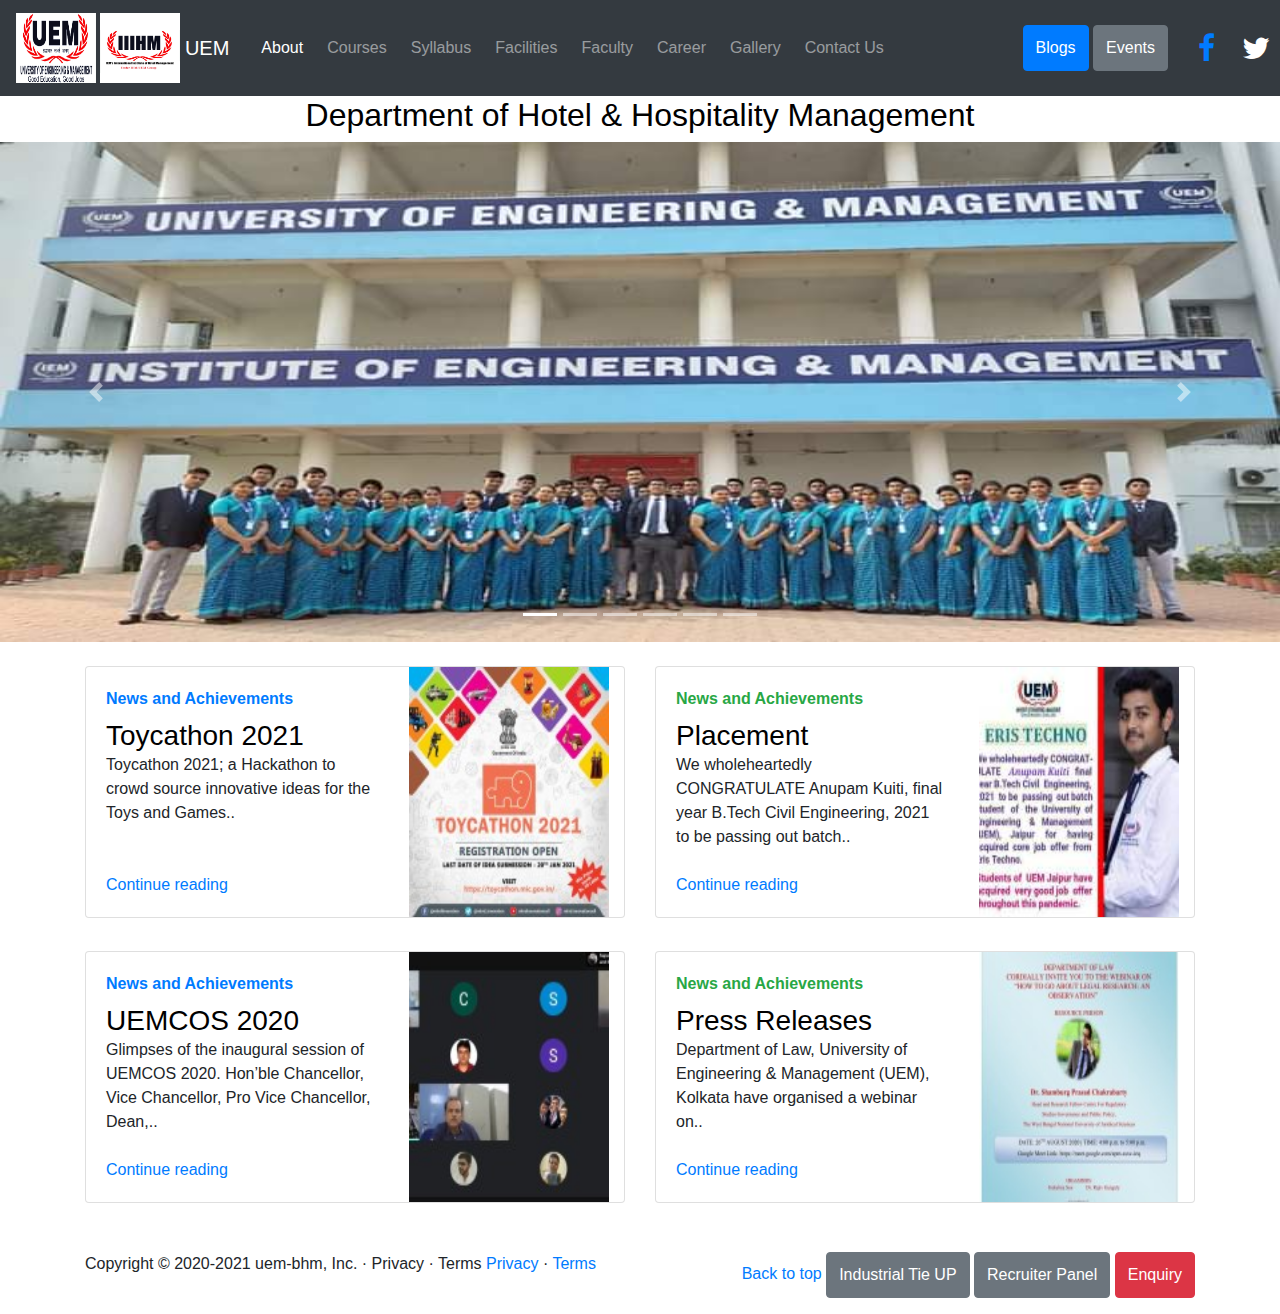
<file: index.html>
<!doctype html>
<html lang="en">

<head>
    <!-- Required meta tags -->
    <meta charset="utf-8">
    <meta name="viewport" content="width=device-width, initial-scale=1, shrink-to-fit=no">

    <!-- Bootstrap CSS -->
    <link rel="stylesheet" href="https://maxcdn.bootstrapcdn.com/bootstrap/4.0.0/css/bootstrap.min.css"
        integrity="sha384-Gn5384xqQ1aoWXA+058RXPxPg6fy4IWvTNh0E263XmFcJlSAwiGgFAW/dAiS6JXm" crossorigin="anonymous">

    <title>Hotel & Hospitality Management</title>
    <meta charset="utf-8" />
    <meta name="viewport" content="width=device-width, initial-scale=1, maximum-scale=1.0, user-scalable=no" />
    <link rel='stylesheet' href='https://maxcdn.bootstrapcdn.com/font-awesome/4.7.0/css/font-awesome.min.css'>
    <link rel="stylesheet" href="assets/css/style.css">
    <link rel="stylesheet" href="assets/css/main1.css">
	
    <link rel="stylesheet" href="https://fonts.googleapis.com/css?family=Open+Sans:400,600" />
    <link rel="stylesheet" href="assets/css/all.min.css" />
    <link rel="stylesheet" href="assets/css/bootstrap.min.css" />
    <!--<link rel="stylesheet" href="assets/css/templatemo-style.css" />-->
    <link rel="stylesheet" href="https://cdnjs.cloudflare.com/ajax/libs/font-awesome/4.7.0/css/font-awesome.min.css">
<style>
.fa {
  padding: 20px;
  font-size: 30px;
  width: 30px;
  text-align: center;
  text-decoration: none;
  margin: 5px 2px;
  border-radius: 50%;
}

.fa:hover {
    opacity: 0.7;
}

.fa-facebook {
  background: #3B5998;
  color: white;
}
.fa-twitter {
  background: ##55ACEE;
  color: white;
}
.fa-linkedin {
  background: #007bb5;
  color: white;
}


</style>
</head>

<!--Start of Tawk.to Script-->
<script type="text/javascript">
var Tawk_API=Tawk_API||{}, Tawk_LoadStart=new Date();
(function(){
var s1=document.createElement("script"),s0=document.getElementsByTagName("script")[0];
s1.async=true;
s1.src='https://embed.tawk.to/602519439c4f165d47c2466a/1eu8eld1f';
s1.charset='UTF-8';
s1.setAttribute('crossorigin','*');
s0.parentNode.insertBefore(s1,s0);
})();
</script>
<!--End of Tawk.to Script-->
	
<body>
  

	
    <nav class="navbar navbar-expand-lg navbar-dark bg-dark">
	    <img border="0" alt="UEM" src="logo.png" width="80" height="70">&nbsp;
	    <img border="0" alt="UEM" src="logo12.jpg" width="80" height="70">&nbsp;
        <a class="navbar-brand" href="https://uem.edu.in/">UEM</a>
        <button class="navbar-toggler" type="button" data-toggle="collapse" data-target="#navbarSupportedContent"
            aria-controls="navbarSupportedContent" aria-expanded="false" aria-label="Toggle navigation">
            <span class="navbar-toggler-icon"></span>
        </button>

        <div class="collapse navbar-collapse" id="navbarSupportedContent">
            <ul class="navbar-nav mr-auto">
                <li class="nav-item active">
                    <a class="nav-link" href="http://chatbot.iemresearch.net/uembhm/about.html">About<span class="sr-only">(current)</span></a>
                </li>
                
                <!--<li class="nav-item dropdown">
                    <a class="nav-link dropdown-toggle" href="#" id="navbarDropdown" role="button"
                        data-toggle="dropdown" aria-haspopup="true" aria-expanded="false">
                        Courses
                    </a>
                    <div class="dropdown-menu" aria-labelledby="navbarDropdown">
                        <a class="dropdown-item" href="#">Technology</a>
                        <a class="dropdown-item" href="#">Web Development</a>
                        <div class="dropdown-divider"></div>
                        <a class="dropdown-item" href="#">Support</a>
                        <a class="dropdown-item" href="#">Write for us</a>
                    </div>
                </li>-->
		 <li class="nav-item">
                    <a class="nav-link" href="http://chatbot.iemresearch.net/uembhm/courses.html">Courses</a>
                </li>   
                <li class="nav-item">
                    <a class="nav-link" href="https://uemgroup.s3.amazonaws.com/uploads/sites/2/2018/07/BHM_UEM_Revised-Syllabus-semester.pdf">Syllabus</a>
                </li>
                <li class="nav-item">
                    <a class="nav-link" href="https://uem.edu.in/uem-kolkata/department-of-hotel-hospitality-management/major-facilities/">Facilities</a>
                </li>
                <li class="nav-item">
                    <a class="nav-link" href="https://chatbot.iemresearch.net/uembhm/faculty.html">Faculty</a>
                </li>
                <li class="nav-item">
                    <a class="nav-link" href="https://uem.edu.in/uem-kolkata/department-of-hotel-hospitality-management/career-prospects/">Career</a>
                </li>
                <li class="nav-item">
                    <a class="nav-link" href="https://chatbot.iemresearch.net/uembhm/uembhmsub/gallery.html">Gallery</a>
                </li>
                <li class="nav-item">
                    <a class="nav-link" href="https://chatbot.iemresearch.net/uembhm/uembhmsub/contact.html">Contact Us</a>
                </li>
                

            </ul>
	  
            <!--<form class="form-inline my-2 my-lg-0">
                <input class="form-control mr-sm-2" type="search" placeholder="Search" aria-label="Search">
                <button class="btn btn-outline-success my-2 my-sm-0" type="submit">Search</button>
            </form>-->
            <div class="mx-2">
                <!--<button class="btn btn-danger" data-toggle="modal" data-target="#loginModal">Login</button>-->
                <!--<button class="btn btn-danger" data-toggle="modal" data-target="#signupModal">SignUp</button>-->
		    <!--<button class="btn btn-danger" onclick=" adminReport()">Admin</button>-->
		    <button class="btn btn-primary" onclick=" blogs()">Blogs</button>
		    <button class="btn btn-secondary" onclick="#">Events</button>
		    
	    </div>
		<div>
		    <a href="https://www.facebook.com/IIIHM-Department-of-Hotel-and-Hospitality-Management-Iem-Uem-Group-111392907366855/" class="tm-about-social-link">
                        <!--<i class="fab fa-facebook-f tm-about-social-icon"></i>-->
			<i class="fa fa-facebook-f tm-about-social-icon"></i>
                    </a>
		</div>
		<div>
		     <a href="https://twitter.com/iiihm6" class="tm-about-social-link">
                       <i class="fa fa-twitter tm-about-social-icon"></i>
                    </a>
               </div>
		
         </div>
    </nav>
    <center><h2>Department of Hotel & Hospitality Management</h2></center>

    <!-- Modal -->
    <div class="modal fade" id="loginModal" tabindex="-1" role="dialog" aria-labelledby="loginModalLabel"
        aria-hidden="true">
        <div class="modal-dialog" role="document">
            <div class="modal-content">
                <div class="modal-header">
                    <h5 class="modal-title" id="loginModalLabel">Login to HHM</h5>
                    <button type="button" class="close" data-dismiss="modal" aria-label="Close">
                        <span aria-hidden="true">&times;</span>
                    </button>
                </div>
                <div class="modal-body">
                    <form>
                        <div class="form-group">
                            <label for="exampleInputEmail1">Email address</label>
                            <input type="email" class="form-control" id="exampleInputEmail1"
                                aria-describedby="emailHelp" placeholder="Enter email">
                            <small id="emailHelp" class="form-text text-muted">We'll never share your email with anyone
                                else.</small>
                        </div>
                        <div class="form-group">
                            <label for="exampleInputPassword1">Password</label>
                            <input type="password" class="form-control" id="exampleInputPassword1"
                                placeholder="Password">
                        </div>
                        <div class="form-check">
                            <input type="checkbox" class="form-check-input" id="exampleCheck1">
                            <label class="form-check-label" for="exampleCheck1">Check me out</label>
                        </div>
                        <div class="dropdown-divider"></div>
                        <div class="form-submit">
                            <button type="submit" class="btn btn-primary">Submit</button>
                        </div>
                    </form>
                </div>
                <div class="modal-footer">
                    <button type="button" class="btn btn-secondary" data-dismiss="modal">Close</button>
                </div>
            </div>
        </div>
    </div>


    <!-- Modal -->
    <div class="modal fade" id="signupModal" tabindex="-1" role="dialog" aria-labelledby="signupModalLabel"
        aria-hidden="true">
        <div class="modal-dialog" role="document">
            <div class="modal-content">
                <div class="modal-header">
                    <h5 class="modal-title" id="signupModalLabel">SignUp to HHM</h5>
                    <button type="button" class="close" data-dismiss="modal" aria-label="Close">
                        <span aria-hidden="true">&times;</span>
                    </button>
                </div>
                <div class="modal-body">
                    <form>
                        <div class="form-group">
                            <label for="exampleInputEmail1">Email address</label>
                            <input type="email" class="form-control" id="exampleInputEmail1"
                                aria-describedby="emailHelp" placeholder="Enter email">
                            <small id="emailHelp" class="form-text text-muted">We'll never share your email with anyone
                                else.</small>
                        </div>
                        <div class="form-group">
                            <label for="exampleInputPassword1">Password</label>
                            <input type="password" class="form-control" id="exampleInputPassword1"
                                placeholder="Password">
                        </div>
                        <div class="form-group">
                            <label for="cexampleInputPassword1">Confirm Password</label>
                            <input type="password" class="form-control" id="cexampleInputPassword1"
                                placeholder="Password">
                        </div>
                        <div class="form-check">
                            <input type="checkbox" class="form-check-input" id="exampleCheck1">
                            <label class="form-check-label" for="exampleCheck1">Check me out</label>
                        </div>
                        <button type="submit" class="btn btn-primary">Submit</button>
                    </form>
                </div>
                <div class="modal-footer">
                    <button type="button" class="btn btn-secondary" data-dismiss="modal">Close</button>
                    <button type="button" class="btn btn-primary">Save changes</button>
                </div>
            </div>
        </div>
    </div>
    </div>
    
    <div id="carouselExampleIndicators" class="carousel slide carousel-fade" data-ride="carousel">
        <ol class="carousel-indicators">
            <li data-target="#carouselExampleIndicators" data-slide-to="0" class="active"></li>
            <li data-target="#carouselExampleIndicators" data-slide-to="1"></li>
            <li data-target="#carouselExampleIndicators" data-slide-to="2"></li>
	    <li data-target="#carouselExampleIndicators" data-slide-to="3"></li>
	    <li data-target="#carouselExampleIndicators" data-slide-to="4"></li>
	    <li data-target="#carouselExampleIndicators" data-slide-to="5"></li>
        </ol>
        <div class="carousel-inner">
            <div class="carousel-item active">
                <img class="d-block w-100" height="500" src="img9.jpeg" alt="...">
                <div class="carousel-caption d-none d-md-block">
                    
                    <!--<button class="btn btn-danger" onclick=" adminReport()">Admin</button>-->
                    <!--<button class="btn btn-primary" onclick=" blogs()">Blogs</button>-->
		    <!--<a href="attendance/index.html" class="btn btn-primary">Attendance</a>-->
                    <!--<button class="btn btn-success" onclick=" chatRoom()">Live Chat</button>-->
                </div>
            </div>
            <div class="carousel-item">
                <img class="d-block w-100" height="500" src="img1.jpg" alt="...">
                <div class="carousel-caption d-none d-md-block">
                    
                    <!--<button class="btn btn-danger" onclick=" adminReport()">Admin</button>-->
                    <!--<button class="btn btn-primary" onclick=" blogs()">Blogs</button>-->
                    <!--<button class="btn btn-success" onclick=" chatRoom()">Live Chat</button>-->
                </div>
            </div>
            <div class="carousel-item">
                <img class="d-block w-100" height="500" src="img10.jpg" alt="...">
                <div class="carousel-caption d-none d-md-block">
                    
                    <!--<button class="btn btn-danger" onclick=" adminReport()">Admin</button>-->
                    <!--<button class="btn btn-primary" onclick=" blogs()">Blogs</button>-->
                    <!--<button class="btn btn-success" onclick=" chatRoom()">Live Chat</button>-->
                </div>
            </div>
		<div class="carousel-item">
                <img class="d-block w-100" height="500" src="img2.jpg" alt="...">
                <div class="carousel-caption d-none d-md-block">
                    
                    <!--<button class="btn btn-danger" onclick=" adminReport()">Admin</button>-->
                    <!--<button class="btn btn-primary" onclick=" blogs()">Blogs</button>-->
                    <!--<button class="btn btn-success" onclick=" chatRoom()">Live Chat</button>-->
                </div>
            </div>
		<div class="carousel-item">
                <img class="d-block w-100" height="500" src="img3.jpg" alt="...">
                <div class="carousel-caption d-none d-md-block">
                    
                    <!--<button class="btn btn-danger" onclick=" adminReport()">Admin</button>-->
                    <!--<button class="btn btn-primary" onclick=" blogs()">Blogs</button>-->
                    <!--<button class="btn btn-success" onclick=" chatRoom()">Live Chat</button>-->
                </div>
            </div>
		<div class="carousel-item">
                <img class="d-block w-100" height="500" src="img8.jpg" alt="...">
                <div class="carousel-caption d-none d-md-block">
                    
                    <!--<button class="btn btn-danger" onclick=" adminReport()">Admin</button>-->
                    <!--<button class="btn btn-primary" onclick=" blogs()">Blogs</button>-->
                    <!--<button class="btn btn-success" onclick=" chatRoom()">Live Chat</button>-->
                </div>
            </div>
        </div>
        <a class="carousel-control-prev" href="#carouselExampleIndicators" role="button" data-slide="prev">
            <span class="carousel-control-prev-icon" aria-hidden="true"></span>
            <span class="sr-only">Previous</span>
        </a>
        <a class="carousel-control-next" href="#carouselExampleIndicators" role="button" data-slide="next">
            <span class="carousel-control-next-icon" aria-hidden="true"></span>
            <span class="sr-only">Next</span>
        </a>

    </div>
    <div class="container my-4">
        <div class="row mb-2">
            <div class="col-md-6">
                <div class="card flex-md-row mb-4 box-shadow h-md-250">
                    <div class="card-body d-flex flex-column align-items-start">
                        <strong class="d-inline-block mb-2 text-primary">News and Achievements</strong>
                        <h3 class="mb-0">
                            Toycathon 2021
                        </h3>
                        <!--<div class="mb-1 text-muted">Nov 12</div>-->
                        <p class="card-text mb-auto">Toycathon 2021; a Hackathon to crowd source innovative ideas for the Toys and Games..</p>
                        <a href="https://uem.edu.in/uem-kolkata/news-events/toycathon-2021/" class="stretched-link">Continue reading</a>
                    </div>
                    <div class="col-auto d-none d-lg-block">
                        <img class="bd-placeholder-img" width="200" height="250"
                            src="img4.jpg" alt="">
                    </div>

                </div>
            </div>
            <div class="col-md-6">
                <div class="card flex-md-row mb-4 box-shadow h-md-250">
                    <div class="card-body d-flex flex-column align-items-start">
                        <strong class="d-inline-block mb-2 text-success">News and Achievements</strong>
                        <h3 class="mb-0">
                            Placement
                        </h3>
                        <!--<div class="mb-1 text-muted">Nov 11</div>-->
                        <p class="card-text mb-auto">We wholeheartedly CONGRATULATE Anupam Kuiti, final year B.Tech Civil Engineering, 2021 to be passing out batch..</p>
                        <a href="https://uem.edu.in/uem-kolkata/news-events/placement/" class="stretched-link">Continue reading</a>
                    </div>
                    <div class=" col-auto d-none d-lg-block">
                        <img class="bd-placeholder-img" width="200" height="250"
                            src="img5.jpg" alt="">
                    </div>

                </div>
            </div>
        </div>
        <div class="row mb-2">
            <div class="col-md-6">
                <div class="card flex-md-row mb-4 box-shadow h-md-250">
                    <div class="card-body d-flex flex-column align-items-start">
                        <strong class="d-inline-block mb-2 text-primary">News and Achievements</strong>
                        <h3 class="mb-0">
                            UEMCOS 2020
                        </h3>
                        <!--<div class="mb-1 text-muted">Nov 12</div>-->
                        <p class="card-text mb-auto">Glimpses of the inaugural session of UEMCOS 2020. Hon’ble Chancellor, Vice Chancellor, Pro Vice Chancellor, Dean,..</p>
                        <a href="https://uem.edu.in/uem-kolkata/news-events/uemcos-2020/" class="stretched-link">Continue reading</a>
                    </div>
                    <div class="col-auto d-none d-lg-block">
                        <img class="bd-placeholder-img" width="200" height="250"
                            src="img6.jpg" alt="">
                    </div>

                </div>
            </div>
            <div class="col-md-6">
                <div class="card flex-md-row mb-4 box-shadow h-md-250">
                    <div class="card-body d-flex flex-column align-items-start">
                        <strong class="d-inline-block mb-2 text-success">News and Achievements</strong>
                        <h3 class="mb-0">
                            Press Releases
                        </h3>
                        <!--<div class="mb-1 text-muted">Nov 11</div>-->
                        <p class="card-text mb-auto">Department of Law, University of Engineering & Management (UEM), Kolkata have organised a webinar on..</p>
                        <a href="https://uem.edu.in/uem-kolkata/news-events/department-of-law-uem-kolkata-have-organised-a-webinar-on-how-to-go-about-legal-research-an-observation-by-dr-shamburg-prasad-chakrabarty-on-26th-august-2020/" class="stretched-link">Continue reading</a>
                    </div>
                    <div class=" col-auto d-none d-lg-block">
                        <img class="bd-placeholder-img" width="200" height="250"
                            src="img7.jpg" alt="">
			    <!--<img class="bd-placeholder-img" width="200" height="250"
                            src="https://source.unsplash.com/500x700/?village" alt="">-->
                    </div>

                </div>
            </div>
        </div>
    </div>


    <footer class="container">
        <p class="float-right"><a href="#">Back to top</a>
	   <button class="btn btn-secondary" onclick="industrytieup()">Industrial Tie UP</button>
	   <button class="btn btn-secondary" onclick="recruiterpanel()">Recruiter Panel</button>
	   <button class="btn btn-danger" onclick="enquiry()">Enquiry</button>
	</p>
	
        <p>Copyright © 2020-2021 uem-bhm, Inc. · Privacy · Terms <a href="#">Privacy</a> · <a href="#">Terms</a></p>
    </footer>

    <!-- Optional JavaScript -->
    <!-- jQuery first, then Popper.js, then Bootstrap JS -->
    <script src="https://code.jquery.com/jquery-3.2.1.slim.min.js"
        integrity="sha384-KJ3o2DKtIkvYIK3UENzmM7KCkRr/rE9/Qpg6aAZGJwFDMVNA/GpGFF93hXpG5KkN"
        crossorigin="anonymous"></script>
    <script src="https://cdnjs.cloudflare.com/ajax/libs/popper.js/1.12.9/umd/popper.min.js"
        integrity="sha384-ApNbgh9B+Y1QKtv3Rn7W3mgPxhU9K/ScQsAP7hUibX39j7fakFPskvXusvfa0b4Q"
        crossorigin="anonymous"></script>
    <script src="https://maxcdn.bootstrapcdn.com/bootstrap/4.0.0/js/bootstrap.min.js"
        integrity="sha384-JZR6Spejh4U02d8jOt6vLEHfe/JQGiRRSQQxSfFWpi1MquVdAyjUar5+76PVCmYl"
        crossorigin="anonymous"></script>

    <!-- Scripts -->
    <script src="assets/js/jquery.min.js"></script>
    <script src="assets/js/jquery.scrolly.min.js"></script>
    <script src="assets/js/jquery.scrollex.min.js"></script>
    <script src="assets/js/skel.min.js"></script>
    <script src="assets/js/util.js"></script>
    <script src="assets/js/main.js"></script>
    <script src='https://cdnjs.cloudflare.com/ajax/libs/jquery/3.1.1/jquery.min.js'></script>
    <script src="assets/js/script1.js"></script>

<script>
function enquiry()
{
     location.href = "http://chatbot.iemresearch.net/uembhm/enquiry.php";
} 
</script>
<script>
function industrytieup()
{
     location.href = "http://chatbot.iemresearch.net/uembhm/industrytieup.html";
} 
</script>
<script>
function recruiterpanel()
{
     location.href = "http://chatbot.iemresearch.net/uembhm/recruiterpanel.html";
} 
</script>

<script>
function blogs()
{
     location.href = "https://iiihm.blogspot.com/";
} 
</script>

<!--<script>
function chatRoom()
{
     location.href = "https://hiseccam.github.io/chatbot";
} 
</script>-->

</body>

</html>
</file>
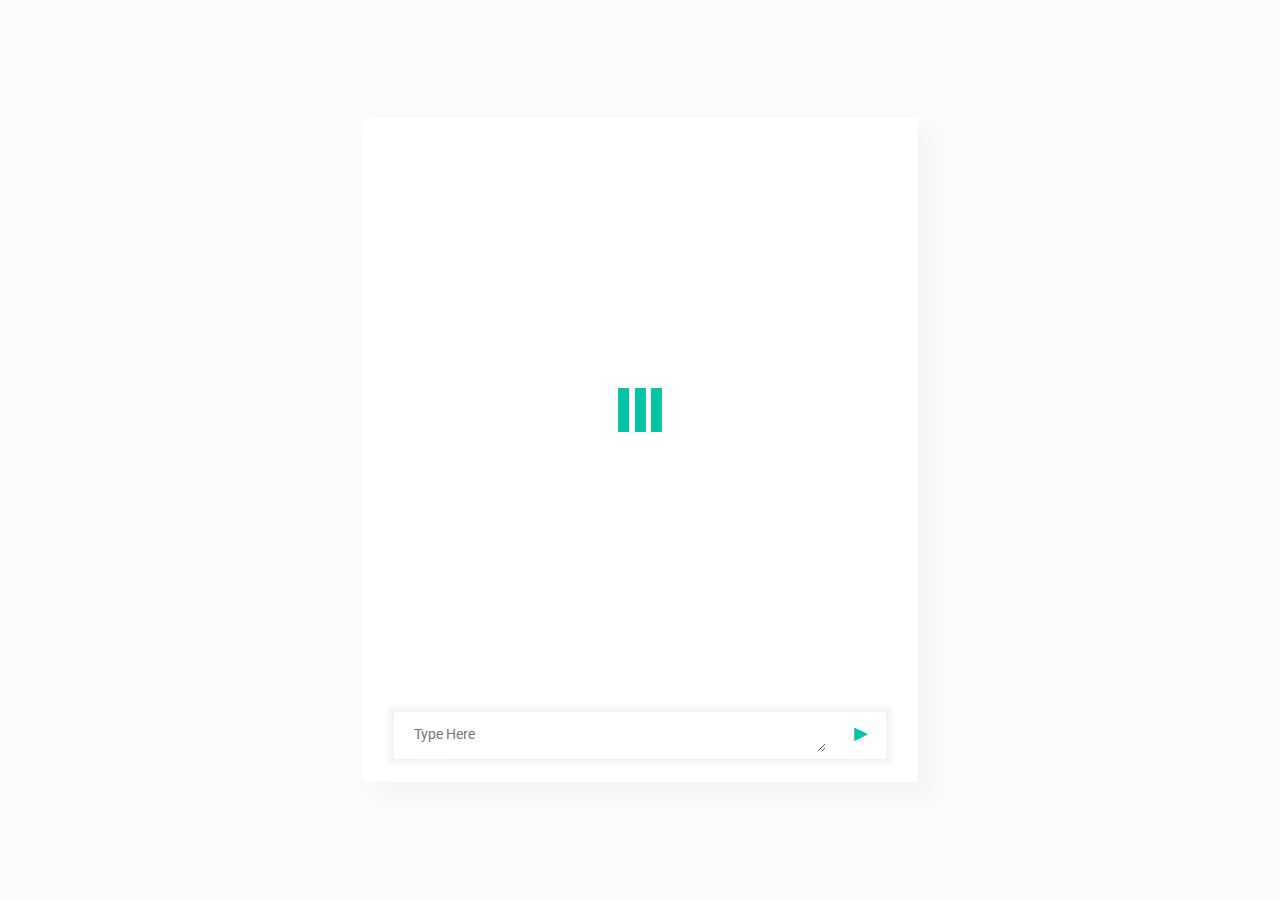
<file: api_example.html>
<!DOCTYPE html>
<html lang="en">
<head>
	<title>convForm - example</title>
	<meta charset="UTF-8">
	<meta name="viewport" content="width=device-width, initial-scale=1, maximum-scale=1, minimum-scale=1">
	<link href="https://fonts.googleapis.com/css?family=Roboto" rel="stylesheet">
	<link rel="stylesheet" type="text/css" href="dist/jquery.convform.css">
	<link rel="stylesheet" href="https://maxcdn.bootstrapcdn.com/bootstrap/3.3.7/css/bootstrap.min.css" integrity="sha384-BVYiiSIFeK1dGmJRAkycuHAHRg32OmUcww7on3RYdg4Va+PmSTsz/K68vbdEjh4u" crossorigin="anonymous">
	<link rel="stylesheet" type="text/css" href="demo.css">
</head>
<body>
	<section id="demo">
	    <div class="vertical-align">
	        <div class="container">
	            <div class="row">
	                <div class="col-sm-6 col-sm-offset-3 col-xs-offset-0">
	                    <div class="card no-border">
	                        <div id="chat">
	                            <form action="" method="GET" class="hidden">
	                                <select data-conv-question="Hello! This is an example use of the plugin to dynamically generate questions (like using an API). This is the only question that was written on the initial HTML. To end the loop, select END." name="first-question">
	                                    <option value="understood">Understood</option>
	                                    <option value="okay">Okay, captain!</option>
	                                </select>
	                            </form>
	                        </div>
	                    </div>
	                </div>
	            </div>
	        </div>
	    </div>
	</section>
	<script type="text/javascript" src="jquery-1.12.3.min.js"></script>
	<script type="text/javascript" src="dist/autosize.min.js"></script>
	<script type="text/javascript" src="dist/jquery.convform.js"></script>

	<script>
		jQuery(function($){
			var count = 0;
			var convForm = $('#chat').convform({eventList:{onInputSubmit: function(convState, ready) {
				console.log('input is being submitted...');
				//here you send the response to your API, get the results and build the next question
				//when ready, call 'ready' callback (passed as the second parameter)
		        if(convState.current.answer.value==='end') {
		            convState.current.next = false;
					//emulating random response time (100-600ms)
					setTimeout(ready, Math.random()*500+100);
		        } else {
					if(Array.isArray(convState.current.answer)) var answer = convState.current.answer.join(', ');
					else var answer = convState.current.answer.text;
					convState.current.next = convState.newState({
						type: 'select',
						noAnswer: true,
						name: 'dynamic-question-'+count,
						questions: ['This question state was built on your previous answer (you answered: '+answer+') and doesnt expect an answer'],
					});
					convState.current.next.next = convState.newState({
						type: 'select',
						name: 'dynamic-question-'+count,
						questions: ['This question state was built on your previous answer (you answered: '+answer+')'],
						answers: [
							{text: 'Answer 1', value: '1'},
							{text: 'Answer 2', value: '2'},
							{text: 'END', value: 'end'}
						]
					});
					//emulating random response time (100-600ms)
					setTimeout(ready, Math.random()*500+100);
		        }
		        count++;
		    }}});
		});
	</script>
</body>
</html>
</file>
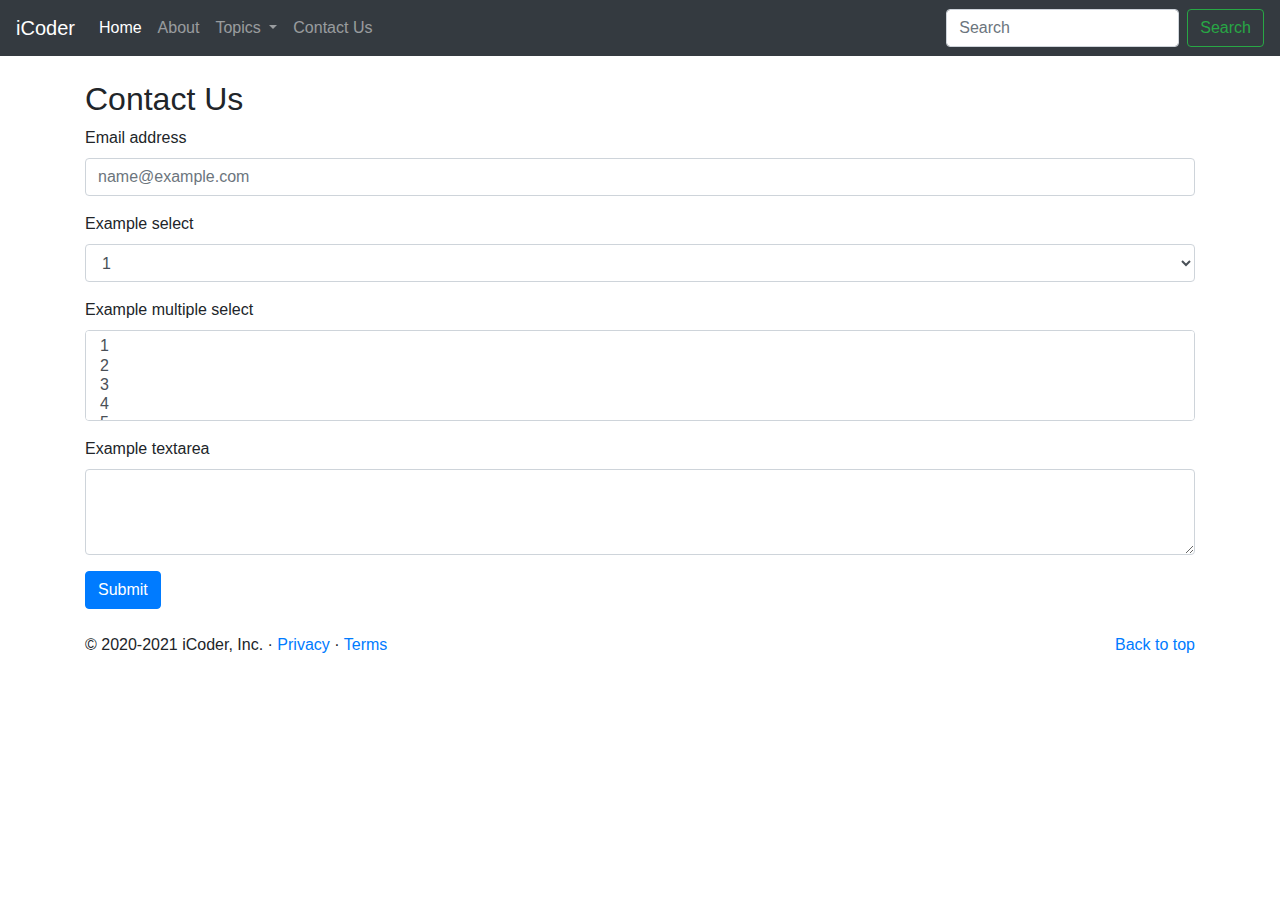
<file: contact.html>
<!doctype html>
<html lang="en">

<head>
    <!-- Required meta tags -->
    <meta charset="utf-8">
    <meta name="viewport" content="width=device-width, initial-scale=1, shrink-to-fit=no">

    <!-- Bootstrap CSS -->
    <link rel="stylesheet" href="https://maxcdn.bootstrapcdn.com/bootstrap/4.0.0/css/bootstrap.min.css"
        integrity="sha384-Gn5384xqQ1aoWXA+058RXPxPg6fy4IWvTNh0E263XmFcJlSAwiGgFAW/dAiS6JXm" crossorigin="anonymous">

    <title>iCoder - Heaven for Programmers</title>
</head>

<body>
    <nav class="navbar navbar-expand-lg navbar-dark bg-dark">
        <a class="navbar-brand" href="#">iCoder</a>
        <button class="navbar-toggler" type="button" data-toggle="collapse" data-target="#navbarSupportedContent"
            aria-controls="navbarSupportedContent" aria-expanded="false" aria-label="Toggle navigation">
            <span class="navbar-toggler-icon"></span>
        </button>

        <div class="collapse navbar-collapse" id="navbarSupportedContent">
            <ul class="navbar-nav mr-auto">
                <li class="nav-item active">
                    <a class="nav-link" href="/hiSeccam/">Home <span class="sr-only">(current)</span></a>
                </li>
                <li class="nav-item">
                    <a class="nav-link" href="/hiSeccam/about.html">About</a>
                </li>
                <li class="nav-item dropdown">
                    <a class="nav-link dropdown-toggle" href="#" id="navbarDropdown" role="button"
                        data-toggle="dropdown" aria-haspopup="true" aria-expanded="false">
                        Topics
                    </a>
                    <div class="dropdown-menu" aria-labelledby="navbarDropdown">
                        <a class="dropdown-item" href="#">Technology</a>
                        <a class="dropdown-item" href="#">Web Development</a>
                        <div class="dropdown-divider"></div>
                        <a class="dropdown-item" href="#">Support</a>
                        <a class="dropdown-item" href="#">Write for us</a>
                    </div>
                </li>
                <li class="nav-item">
                    <a class="nav-link" href="/hiSeccam/contact.html">Contact Us</a>
                </li>


            </ul>
            <form class="form-inline my-2 my-lg-0">
                <input class="form-control mr-sm-2" type="search" placeholder="Search" aria-label="Search">
                <button class="btn btn-outline-success my-2 my-sm-0" type="submit">Search</button>
            </form>
        </div>
    </nav>
    <div class="container my-4">
        <h2>Contact Us</h2>
        <form>
            <div class="form-group">
                <label for="exampleFormControlInput1">Email address</label>
                <input type="email" class="form-control" id="exampleFormControlInput1" placeholder="name@example.com">
            </div>
            <div class="form-group">
                <label for="exampleFormControlSelect1">Example select</label>
                <select class="form-control" id="exampleFormControlSelect1">
                    <option>1</option>
                    <option>2</option>
                    <option>3</option>
                    <option>4</option>
                    <option>5</option>
                </select>
            </div>
            <div class="form-group">
                <label for="exampleFormControlSelect2">Example multiple select</label>
                <select multiple class="form-control" id="exampleFormControlSelect2">
                    <option>1</option>
                    <option>2</option>
                    <option>3</option>
                    <option>4</option>
                    <option>5</option>
                </select>
            </div>
            <div class="form-group">
                <label for="exampleFormControlTextarea1">Example textarea</label>
                <textarea class="form-control" id="exampleFormControlTextarea1" rows="3"></textarea>
            </div>
            <button class="btn btn-primary">Submit</button>
        </form>
    </div>
    <footer class="container">
        <p class="float-right"><a href="#">Back to top</a></p>
        <p>© 2020-2021 iCoder, Inc. · <a href="#">Privacy</a> · <a href="#">Terms</a></p>
    </footer>
    <!-- Optional JavaScript -->
    <!-- jQuery first, then Popper.js, then Bootstrap JS -->
    <script src="https://code.jquery.com/jquery-3.2.1.slim.min.js"
        integrity="sha384-KJ3o2DKtIkvYIK3UENzmM7KCkRr/rE9/Qpg6aAZGJwFDMVNA/GpGFF93hXpG5KkN"
        crossorigin="anonymous"></script>
    <script src="https://cdnjs.cloudflare.com/ajax/libs/popper.js/1.12.9/umd/popper.min.js"
        integrity="sha384-ApNbgh9B+Y1QKtv3Rn7W3mgPxhU9K/ScQsAP7hUibX39j7fakFPskvXusvfa0b4Q"
        crossorigin="anonymous"></script>
    <script src="https://maxcdn.bootstrapcdn.com/bootstrap/4.0.0/js/bootstrap.min.js"
        integrity="sha384-JZR6Spejh4U02d8jOt6vLEHfe/JQGiRRSQQxSfFWpi1MquVdAyjUar5+76PVCmYl"
        crossorigin="anonymous"></script>
</body>

</html>
</file>
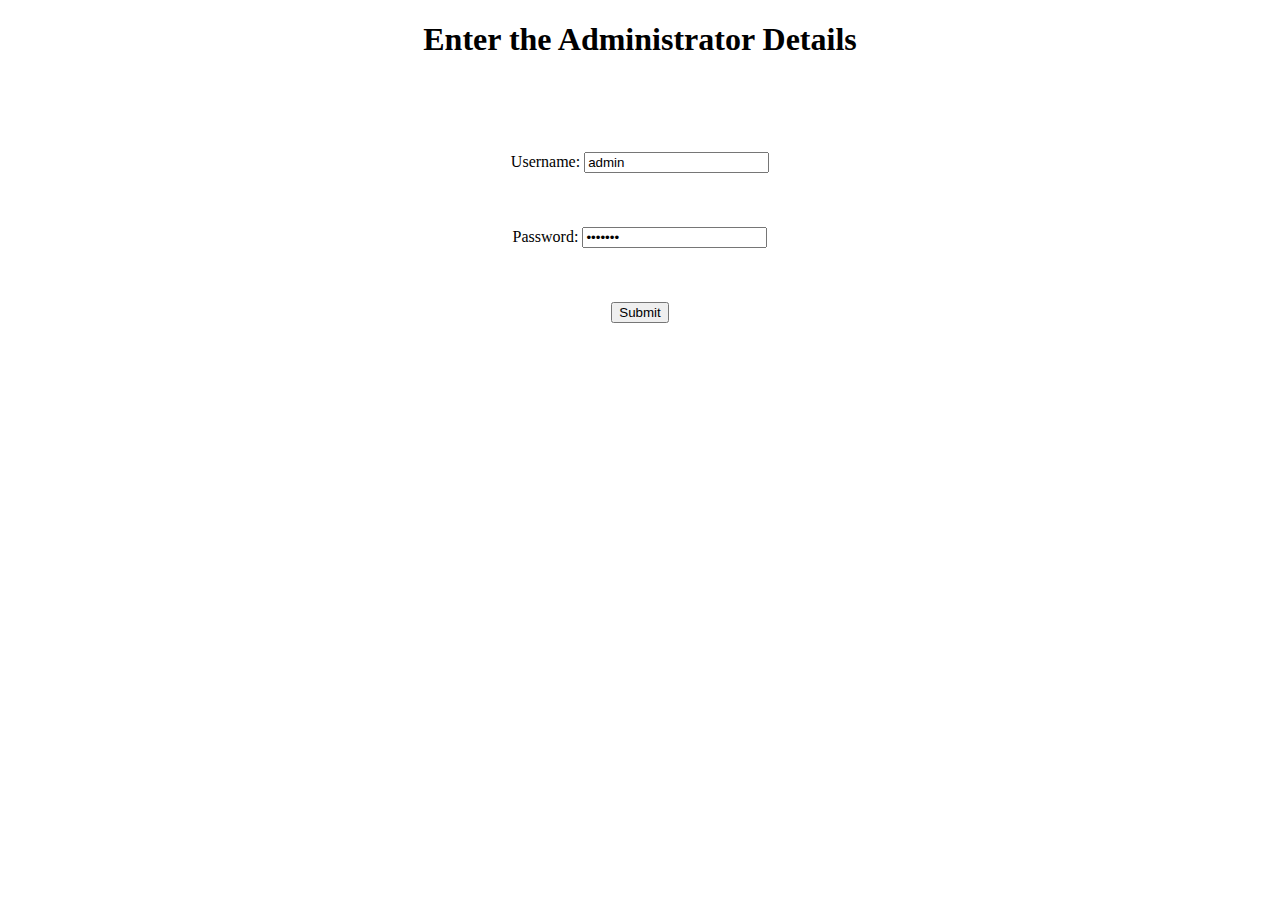
<file: vercl1.html>
<!DOCTYPE html>
<html>
<head>
	<title>Administrator Information Retrieval Portal</title>
</head>
<body>
	<h1 align="center">Enter the Administrator Details</h1>
	<center><form id="frm1">
		<br><br><br><br>
		Username: <input type="text" name="usen" value="admin"><br><br><br><br>
		Password: <input type="password" name="pass" value="*******"><br><br><br><br>
		<button onclick="myFunction()">Submit</button>
	</form> 
	</center>
	<script>

	function myFunction() {
		var y = document.getElementById("frm1");
		var t = "ACCess**1234"
		var p = "admin"
		if((p.localeCompare(y.elements[0].value) == 0) && (t.localeCompare(y.elements[1].value) == 0))
		{
			window.open("http://34.65.42.134:8880/client1/respo");
		}
	}
	</script>

</body>
</html>
</file>
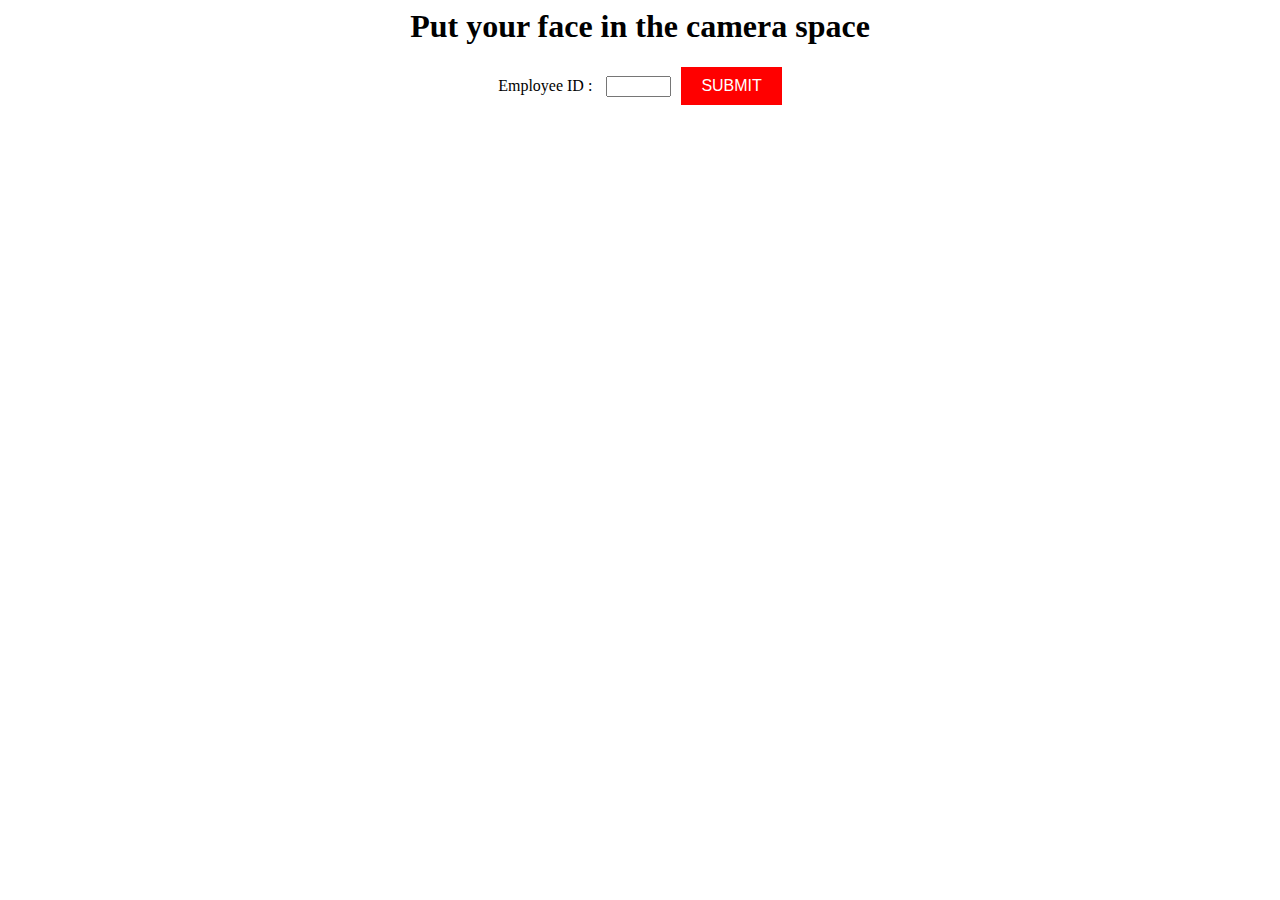
<file: attendance/CaptAt.html>
<!-- <!DOCTYPE html> -->
<html>
<head>
	<link rel="shortcut icon" href="#" />
	<style type="text/css">
		/*#mainin{
			margin: auto;
		}*/
		#video{
			float: left;
			display: inline-block;
			/*margin: auto;
			padding: auto;*/
		}
		#canvas{
			float: right;
			display: inline-block;
			/*margin: auto;
			padding: auto;*/
		}
		.button{
			display: block;
			clear: both;
			margin: auto;
			background-color: #FF0000; /* Green */
			border: none;
			color: white;
			padding: 10px 20px;
			/*text-align: center;*/
			text-decoration: none;
			display: inline-block;
			font-size: 16px;

		}
	</style>
	<title>Attendance Portal</title>
</head>
<body>
	<h1 align="center">Put your face in the camera space</h1>
	<CENTER>Employee ID : <input type="name" id="jgf" name="name" style="display: inline-block; margin: 10px;" maxlength="5" size="5"><button class = "button" onclick="subAll()">SUBMIT</button></CENTER>
	<p id="demo"></p>
	<p id="hulu"></p>
	<p id="suca"></p>
	<video id="video" width="600px" height="600px" autoplay></video>
	<br><br><br><br>
	<canvas id="canvas" width="600px" height="600px"></canvas>
	<button class = "button" id="snap" style="display: none;">Snap Photo</button>
	<p style="display: none;">Click the button to get your coordinates.</p>
	<button class = "button" onclick="getLocation()" style="display: none;">Try It</button>
	<!-- <br><br><br><br><br><br> -->
	
	
	

<script>
	
	// Grab elements, create settings, etc.
	var video = document.getElementById('video');
	// Elements for taking the snapshot
	var canvas = document.getElementById('canvas');
	var context = canvas.getContext('2d');
	var video = document.getElementById('video');
	var x = document.getElementById("demo");
	var y = document.getElementById("hulu");
	var z = document.getElementById("suca");
	var nam = document.getElementById("jfg");
	var lati, longi, yrt;

	// Trigger photo take
	document.getElementById("snap").addEventListener("click", function() {
		context.drawImage(video, 0, 0, 640, 480);
		var canvasData = canvas.toDataURL(video);
		y.innerHTML = canvasData;
	});

	// Get access to the camera!
	if(navigator.mediaDevices && navigator.mediaDevices.getUserMedia) {
	    // Not adding `{ audio: true }` since we only want video now
	    navigator.mediaDevices.getUserMedia({ video: true }).then(function(stream) {
	        //video.src = window.URL.createObjectURL(stream);
	        video.srcObject = stream;
	        video.play();
	    });
	}

	if (navigator.geolocation) {
			navigator.geolocation.getCurrentPosition(showPosition);
		} else {
			x.innerHTML = "Geolocation is not supported by this browser.";
		}

	function getLocation() {
		if (navigator.geolocation) {
			navigator.geolocation.getCurrentPosition(showPosition);
		} else {
			x.innerHTML = "Geolocation is not supported by this browser.";
		}
	}

	//@app.route("client1/attentest/lat/<string:lati>/lon/<string:longi>/imag/<string:img>",methods=['GET','POST'])

	function showPosition(position) {
		x.innerHTML = "Latitude: " + position.coords.latitude + 
		"<br>Longitude: " + position.coords.longitude;
		lati = position.coords.latitude;
		longi = position.coords.longitude;
	}

	function subAll(){
		context.drawImage(video, 0, 0, 640, 480);
		var canvasData1 = canvas.toDataURL(video);
		yrt = canvasData1.substr(canvasData1.indexOf(",")+1);
		var tyr = yrt.replace('/','*');
		var wrt = 'http://34.65.42.134:8880/client1/attentest';
		y.innerHTML = wrt;
		var Http = new XMLHttpRequest();
		Http.open("GET", wrt, true);
		//Http.send();  
		z.innerHTML = "Done"; 
		InsSQL();


	}

	// function InsSQL() {
	// 	// body...

	// 	//step-1
	// 	var mysql = require('mysql');
	// 	//step-2
	// 	var con = mysql.createConnection({
	// 	  host: "34.66.185.235",
	// 	  user: "root",
	// 	  password: "4EsgXpg8fRl8",
	// 	  database: "ChatAttendance"
	// 	});

	// 	//step-3
	// 	con.connect(function(err) {
	// 	  if (err) throw err;
	// 	  console.log("Connected!");
	// 	  //step-4
	// 	  var sql = "INSERT INTO main (EmpID, Latitude, Longitude, Image) VALUES ?";
	// 	  //step-5
	// 	  var values = [
	// 	    [nam, lati, longi, canvasData1]
	// 	  ];
	// 	  //step-6
	// 	  con.query(sql, [values], function (err, result) {
	// 	    if (err) throw err;
	// 	    console.log("Number of records inserted: " + result.affectedRows);
	// 	  });
	// 	});

	// }

	function InsSQL() {
		// body...
		var httpr = new XMLHttpRequest();
		httpr.open("POST", "get_data.php", true);
		httpr.setRequestHeader("Content-type","application/x-www-form-urlencoded");
		httpr.onredystatechange=function(){
			if(httpr.readyState==4 && httpr.status==200){
				z.innerHTML = "Done SQL"; 
			}
		}
		var nam = document.getElementById("jgf").value;
		z.innerHTML = nam+"<br>"+lati+"<br>"+longi+"<br>"+yrt; 
		httpr.send("EmpID="+nam+"&Latitude="+lati+"&Longitude="+longi+"&Image="+yrt);
	}

</script>
</body>
</html>
</file>
<file: assets/css/style.css>
@import "https://fonts.googleapis.com/css?family=Noto+Sans";
* {
  box-sizing: border-box;
}

body {
  background: skyblue;
  font: 12px/16px 'Noto Sans', sans-serif;
}

/*.center {
  display: block;
  margin-left: auto;
  margin-right: auto;
  width: 20%;
  height: 20%;
}*/

.floating-chat {
  cursor: pointer;
  display: flex;
  align-items: center;
  justify-content: center;
  color: white;
  position: absolute;
  bottom: 1vh;
  right: 1vw;
  width: 10vw;
  height: 20vh;
  transform: translateY(70px);
  transition: all 250ms ease-out;
  border-radius: 50%;
  opacity: 0;
  background: -moz-linear-gradient(-45deg, #183850 0, #183850 25%, #192C46 50%, #22254C 75%, #22254C 100%);
  background: -webkit-linear-gradient(-45deg, #183850 0, #183850 25%, #192C46 50%, #22254C 75%, #22254C 100%);
  background-repeat: no-repeat;
  background-attachment: fixed;
  z-index: 999;
}
.floating-chat.enter:hover {
  box-shadow: 0 10px 20px rgba(0, 0, 0, 0.19), 0 6px 6px rgba(0, 0, 0, 0.23);
  opacity: 1;
}
.floating-chat.enter {
  transform: translateY(0);
  opacity: 0.6;
  box-shadow: 0px 1px 3px rgba(0, 0, 0, 0.12), 0px 1px 2px rgba(0, 0, 0, 0.14);
}
.floating-chat.expand {
  width: 250px;
  max-height: 400px;
  height: 400px;
  border-radius: 5px;
  cursor: auto;
  opacity: 1;
}
.floating-chat :focus {
  outline: 0;
  box-shadow: 0 0 3pt 2pt rgba(14, 200, 121, 0.3);
}
.floating-chat button {
  background: transparent;
  border: 0;
  color: white;
  text-transform: uppercase;
  border-radius: 3px;
  cursor: pointer;
}
.floating-chat .chat {
  display: flex;
  flex-direction: column;
  position: absolute;
  opacity: 0;
  width: 1px;
  height: 1px;
  border-radius: 50%;
  transition: all 250ms ease-out;
  margin: auto;
  top: 0;
  left: 0;
  right: 0;
  bottom: 0;
}
.floating-chat .chat.enter {
  opacity: 1;
  border-radius: 0;
  margin: 10px;
  width: auto;
  height: auto;
}
.floating-chat .chat .header {
  flex-shrink: 0;
  padding-bottom: 10px;
  display: flex;
  background: transparent;
}
.floating-chat .chat .header .title {
  flex-grow: 1;
  flex-shrink: 1;
  padding: 0 5px;
}
.floating-chat .chat .header button {
  flex-shrink: 0;
}
.floating-chat .chat .messages {
  padding: 10px;
  margin: 0;
  list-style: none;
  overflow-y: scroll;
  overflow-x: hidden;
  flex-grow: 1;
  border-radius: 4px;
  background: transparent;
}
.floating-chat .chat .messages::-webkit-scrollbar {
  width: 5px;
}
.floating-chat .chat .messages::-webkit-scrollbar-track {
  border-radius: 5px;
  background-color: rgba(25, 147, 147, 0.1);
}
.floating-chat .chat .messages::-webkit-scrollbar-thumb {
  border-radius: 5px;
  background-color: rgba(25, 147, 147, 0.2);
}
.floating-chat .chat .messages li {
  position: relative;
  clear: both;
  display: inline-block;
  padding: 14px;
  margin: 0 0 20px 0;
  font: 12px/16px 'Noto Sans', sans-serif;
  border-radius: 10px;
  background-color: rgba(25, 147, 147, 0.2);
  word-wrap: break-word;
  max-width: 81%;
}
.floating-chat .chat .messages li:before {
  position: absolute;
  top: 0;
  width: 25px;
  height: 25px;
  border-radius: 25px;
  content: '';
  background-size: cover;
}
.floating-chat .chat .messages li:after {
  position: absolute;
  top: 10px;
  content: '';
  width: 0;
  height: 0;
  border-top: 10px solid rgba(25, 147, 147, 0.2);
}
.floating-chat .chat .messages li.other {
  animation: show-chat-odd 0.15s 1 ease-in;
  -moz-animation: show-chat-odd 0.15s 1 ease-in;
  -webkit-animation: show-chat-odd 0.15s 1 ease-in;
  float: right;
  margin-right: 45px;
  color: #0AD5C1;
}
.floating-chat .chat .messages li.other:before {
  right: -45px;
  background-image: url("bot2.png");
}
.floating-chat .chat .messages li.other:after {
  border-right: 10px solid transparent;
  right: -10px;
}
.floating-chat .chat .messages li.self {
  animation: show-chat-even 0.15s 1 ease-in;
  -moz-animation: show-chat-even 0.15s 1 ease-in;
  -webkit-animation: show-chat-even 0.15s 1 ease-in;
  float: left;
  margin-left: 45px;
  color: #0EC879;
}
.floating-chat .chat .messages li.self:before {
  left: -45px;
  background-image: url("bot3.png");
}
.floating-chat .chat .messages li.self:after {
  border-left: 10px solid transparent;
  left: -10px;
}
.floating-chat .chat .footer {
  flex-shrink: 0;
  display: flex;
  padding-top: 10px;
  max-height: 90px;
  background: transparent;
}
.floating-chat .chat .footer .text-box {
  border-radius: 3px;
  background: rgba(25, 147, 147, 0.2);
  min-height: 100%;
  width: 100%;
  margin-right: 5px;
  color: #0EC879;
  overflow-y: auto;
  padding: 2px 5px;
}
.floating-chat .chat .footer .text-box::-webkit-scrollbar {
  width: 5px;
}
.floating-chat .chat .footer .text-box::-webkit-scrollbar-track {
  border-radius: 5px;
  background-color: rgba(25, 147, 147, 0.1);
}
.floating-chat .chat .footer .text-box::-webkit-scrollbar-thumb {
  border-radius: 5px;
  background-color: rgba(25, 147, 147, 0.2);
}

@keyframes show-chat-even {
  0% {
    margin-left: -480px;
  }
  100% {
    margin-left: 0;
  }
}
@-moz-keyframes show-chat-even {
  0% {
    margin-left: -480px;
  }
  100% {
    margin-left: 0;
  }
}
@-webkit-keyframes show-chat-even {
  0% {
    margin-left: -480px;
  }
  100% {
    margin-left: 0;
  }
}
@keyframes show-chat-odd {
  0% {
    margin-right: -480px;
  }
  100% {
    margin-right: 0;
  }
}
@-moz-keyframes show-chat-odd {
  0% {
    margin-right: -480px;
  }
  100% {
    margin-right: 0;
  }
}
@-webkit-keyframes show-chat-odd {
  0% {
    margin-right: -480px;
  }
  100% {
    margin-right: 0;
  }
}
</file>
<file: assets/css/templatemo-style.css>
/*

Next Level CSS Template

https://templatemo.com/tm-532-next-level

	COLORS:
		Primary: #ca9acd
		Secondary: #669999 
    Gray: #CFD0D1
    
  SPACING:
    pt = padding top
    pb = padding bottom
    mb = margin bottom

    1 = 15px
    2 = 20
    3 = 30
    4 = 40
    5 = 45
    6 = 50
    7 = 55
*/

/*	Overrides */

html { scroll-behavior: smooth; }

body {
  font-family: "Open Sans", Arial, Helvetica, sans-serif;
  font-size: 18px;
  font-weight: 400;
  overflow-x: hidden;
  padding-top: 78px;
  color: #5f6061;
}

p { line-height: 2; }
a, button { transition: all 0.3s ease; }
a:hover { text-decoration: none; }
label { margin-bottom: 0; }
input { padding: 13px 20px; }

ul {
  margin: 0;
  padding: 0;
}

.btn {
  font-size: 1.1rem;
  padding: 15px 25px;
  border-radius: 0;
}

.btn-primary {
  background-color: #659acd;
  border: none;
}

.btn-secondary {
	background-color: #669999;
	border: none;
}

/* end Overrides */

/* Page Layout */
.container-fluid { max-width: 1430px; }

.tm-page-cols-container {
  display: flex;
  justify-content: space-between;
}

.tm-page-col-left {
  width: 28.56%;
  max-width: 400px;
}

.tm-page-col-right {
  width: 70%;
  margin-left: auto;
  margin-right: 0;
}

.tm-home-section-2-left { padding-right: 40px; }
.tm-home-section-2-right { padding-left: 40px; }

.tm-pt-4 { padding-top: 40px; }
.tm-pt-5 { padding-top: 45px; }
.tm-pt-7 { padding-top: 55px; }
.tm-pb-6 { padding-bottom: 50px; }
.tm-mb-1 { margin-bottom: 15px; }
.tm-mb-2 { margin-bottom: 20px; }
.tm-mb-3 { margin-bottom: 30px; }
.tm-mb-4 { margin-bottom: 40px; }
.tm-mb-5 { margin-bottom: 45px; }
.tm-mb-6 { margin-bottom: 50px; }

.tm-center-child {
  display: flex;
  align-items: center;
  justify-content: center;
}

@media (max-width: 767px) {
  .tm-home-section-2-left {
    padding-right: 15px;
    margin-bottom: 80px;
  }

  .tm-home-section-2-right {
    padding-left: 15px;
  }

  .tm-home-section-2-left,
  .tm-home-section-2-right {
    max-width: 660px;
  }
}

@media (max-width: 991px) {
  .tm-page-col-left {
    width: 100%;
    max-width: 100%;
  }

  .tm-page-col-right { width: 100%; }
}
/* end Page Layout */

/* Colors */

.tm-text-secondary { color: #669999; }
.tm-bg-primary { background-color: #ca9acd; }
.tm-bg-gradient {
  background: linear-gradient(
    135deg,
    #a0c0c0 0%,
    #669999 100%
  ); /* W3C, IE10+, FF16+, Chrome26+, Opera12+, Safari7+ */
}
.tm-bg-black-transparent {
  background-color: rgba(15, 29, 32, 0.6);
  color: white;
}

/* end Colors */

.tm-brand-row { padding-bottom: 30px; }

.tm-welcome-row {
  padding-top: 30px;
  padding-bottom: 40px;
}

.tm-brand-name {
  color: #98999a;
  width: 300px;
  height: 100px;
  border: 1px solid #98999a;
  display: flex;
  align-items: center;
  justify-content: center;
}

@media (max-width: 399px) {
  .tm-brand-name {
    font-size: 2em;
    width: 250px;
    margin-right: 10px;
  }
}

/* Navbar */

.tm-nav-col {
  display: flex;
  align-items: center;
  justify-content: flex-end;
}

.navbar-expand-lg .navbar-nav .nav-link {
  width: 101px;
  height: 52px;
  border: 1px solid transparent;
  text-align: center;
  margin-left: 25px;
  margin-right: 25px;
  display: flex;
  justify-content: center;
  align-items: center;
}

.navbar-light .navbar-nav .nav-link:focus,
.navbar-light .navbar-nav .nav-link:hover,
.navbar-light .navbar-nav .nav-item.active .nav-link {
  border: 1px solid #98999a;
  color: #98999a;
}

.navbar-light .navbar-nav .active > .nav-link,
.navbar-light .navbar-nav .nav-link.active,
.navbar-light .navbar-nav .nav-link.show,
.navbar-light .navbar-nav .show > .nav-link {
  color: #98999a;
}

@media (max-width: 991px) {
  .tm-nav { position: relative; }

  #navbarNav {
    position: absolute;
    top: 52px;
    padding-top: 5px;
    padding-bottom: 5px;
    background-color: rgba(255, 255, 255, 0.9);
    -webkit-box-shadow: 0px 1px 5px 0px rgba(0, 0, 0, 0.15);
    -moz-box-shadow: 0px 1px 5px 0px rgba(0, 0, 0, 0.15);
    box-shadow: 0px 1px 5px 0px rgba(0, 0, 0, 0.15);
    z-index: 1001;
  }

  .tm-navbar {
    background-color: transparent;
    justify-content: flex-end;
    padding-right: 0;
  }

  .navbar-toggler {
    background-color: rgba(255, 255, 255, 0.8);
    background-color: rgba(255, 255, 255, 0.9);
    -webkit-box-shadow: 0px 0px 5px 0px rgba(0, 0, 0, 0.15);
    -moz-box-shadow: 0px 0px 5px 0px rgba(0, 0, 0, 0.15);
    box-shadow: 0px 0px 5px 0px rgba(0, 0, 0, 0.15);
  }

  .navbar-expand-lg .navbar-nav .nav-link {
    height: 45px;
    margin: 5px 15px;
  }
}

/* end Navbar */

ul.tm-list-plus li {
  list-style: none;
  margin-bottom: 12px;
}

ul.tm-list-plus li:before {
  content: "+";
  margin-right: 10px;
}

/* Welcome */
.tm-welcome-box {
  height: 440px;
  display: flex;
  align-items: center;
  justify-content: center;
}

.tm-welcome-parallax {
  min-height: 440px;
  background: transparent;
}

.tm-small-parallax {
  min-height: 240px; 
  background: transparent;
}

.tm-welcome-text {
  max-width: 320px;
  width: 100%;
  padding: 15px 25px 15px 15px;
  color: white;
  font-size: 1.3rem;
  margin-bottom: 0;
  text-align: right;
}

@media (max-width: 991px) {
  .tm-welcome-box {
    margin-bottom: 20px;
    height: auto;
    min-height: 250px;
  }

  .tm-page-cols-container { flex-direction: column; }
}

/* Call to Action */

#tmCallToAction {
  padding-top: 50px;
  padding-bottom: 40px;
}

.tm-call-to-action-box {
  color: #5f6061;
  border: 1px solid #cfd0d1;
  padding: 50px 63px 65px;
  display: flex;
  align-items: center;
}

.tm-call-to-action-icon {
  padding: 25px 28px;
  border: 1px solid #cfd0d1;
  border-radius: 50%;
  color: #bbbcbe;
}

.tm-call-to-action-title { margin-bottom: 30px; }
.tm-call-to-action-text { margin-left: 65px; }
.tm-call-to-action-description { margin-bottom: 35px; }

.tm-call-to-action-form .tm-email-input {
  max-width: 352px;
  width: 100%;
  margin: 0 15px 15px 0;
}

@media (max-width: 660px) {
  .tm-call-to-action-box { flex-direction: column; }

  .tm-call-to-action-text {
    margin-left: 0;
    margin-top: 50px;
  }
}

/* end Call to Action */

/* Copyright and Page Footer */

.tm-copyright-text { font-size: 1rem; }
.tm-copyright-link { color: #5f6061; }

.tm-page-footer {
  padding-top: 50px;
  padding-bottom: 50px;
}

/* end Copyright and Page Footer */

/* About Page */
.tabs { list-style: none; }

.tabs > li > a {
  border: 1px solid #cfd0d1;
  color: #999a9b;
  padding: 20px 25px;
  display: block;
  max-width: 300px;
  margin: 0 auto 30px;
}

.tm-tab-icon {
  width: 20px;
  height: 20px;
  display: inline-block;
  background-color: transparent;
  vertical-align: middle;
  margin-right: 20px;
  transition: all 0.3s ease;
}

.tabs > li > a.active .tm-tab-icon,
.tabs > li > a:hover .tm-tab-icon {
  background-color: #669999;
}

.tm-about-person { max-width: 280px; }

.tm-about-social-icon {
  width: 42px;
  height: 42px;
  margin-left: 10px;
  margin-right: 10px;
  background-color: #cfd0d1;
  color: white;
  border-radius: 50%;
  font-size: 1.4rem;
  padding-top: 10px;
  transition: all 0.3s ease;
}

.tm-about-social-link:hover > .tm-about-social-icon {
  background-color: #979899;
}

@media (max-width: 767px) {
  .tm-about-person { margin-bottom: 50px; }
}

/* Gallery */

.tm-parallax-overlay {
  padding: 40px 60px;
  width: auto;
  display: inline-block;
  text-align: center;  
}

.tm-gallery {
  margin: -20px -20px 0;
  max-width: 960px;
}

.tm-gallery-item {
  width: 29%;
  margin: 2%;
}

.filters-button-group { padding-right: 15px; }

/* 
  Gallery Item Hover Effect
  https://tympanus.net/codrops/2014/06/19/ideas-for-subtle-hover-effects/
*/

/* Common style */
.tm-gallery-item figure {
	position: relative;
	float: left;
	overflow: hidden;
	margin-bottom: 0;
	background: #3085a3;
	text-align: center;
	cursor: pointer;
}

.tm-gallery-item figure img {
	position: relative;
	display: block;
	min-height: 100%;
	max-width: 100%;
	opacity: 0.8;
}

.tm-gallery-item figure figcaption {
	padding: 1em;
	color: #fff;
	text-transform: uppercase;
	font-size: 1.25em;
	-webkit-backface-visibility: hidden;
	backface-visibility: hidden;
}

.tm-gallery-item figure figcaption::before,
.tm-gallery-item figure figcaption::after {
	pointer-events: none;
}

.tm-gallery-item figure figcaption,
.tm-gallery-item figure figcaption > a {
	position: absolute;
	top: 0;
	left: 0;
	width: 100%;
	height: 100%;
}

/* Anchor will cover the whole item by default */
/* For some effects it will show as a button */
.tm-gallery-item figure figcaption > a {
	z-index: 1000;
	text-indent: 200%;
	white-space: nowrap;
	font-size: 0;
	opacity: 0;
}

.tm-gallery-item figure h2 {
	word-spacing: -0.15em;
	font-weight: 300;
}

.tm-gallery-item figure h2 span {	font-weight: 800; }

.tm-gallery-item figure h2,
.tm-gallery-item figure p {
	margin: 0;
}

.tm-gallery-item figure p {
	letter-spacing: 1px;
	font-size: 68.5%;
}

/*---------------*/
/***** Bubba *****/
/*---------------*/

figure.effect-bubba {	background: #9e5406; }

figure.effect-bubba img {
	opacity: 1;
	-webkit-transition: opacity 0.35s;
	transition: opacity 0.35s;
}

figure.effect-bubba:hover img {
	opacity: 0.4;
}

figure.effect-bubba figcaption::before,
figure.effect-bubba figcaption::after {
	position: absolute;
	top: 15px;
	right: 15px;
	bottom: 15px;
	left: 15px;
	content: '';
	opacity: 0;
	-webkit-transition: opacity 0.35s, -webkit-transform 0.35s;
	transition: opacity 0.35s, transform 0.35s;
}

figure.effect-bubba figcaption::before {
	border-top: 1px solid #fff;
	border-bottom: 1px solid #fff;
	-webkit-transform: scale(0,1);
	transform: scale(0,1);
}

figure.effect-bubba figcaption::after {
	border-right: 1px solid #fff;
	border-left: 1px solid #fff;
	-webkit-transform: scale(1,0);
	transform: scale(1,0);
}

figure.effect-bubba h2 {
	font-size: 1.5rem;
	padding-top: 20%;
	-webkit-transition: -webkit-transform 0.35s;
	transition: transform 0.35s;
	-webkit-transform: translate3d(0,-20px,0);
	transform: translate3d(0,-20px,0);
}

figure.effect-bubba p {
	width: 100%;
	padding: 10px;
	opacity: 0;
	-webkit-transition: opacity 0.35s, -webkit-transform 0.35s;
	transition: opacity 0.35s, transform 0.35s;
	-webkit-transform: translate3d(0,20px,0);
	transform: translate3d(0,20px,0);
}

figure.effect-bubba:hover figcaption::before,
figure.effect-bubba:hover figcaption::after {
	opacity: 1;
	-webkit-transform: scale(1);
	transform: scale(1);
}

figure.effect-bubba:hover h2,
figure.effect-bubba:hover p {
	opacity: 1;
	-webkit-transform: translate3d(0,0,0);
	transform: translate3d(0,0,0);
}

@media (max-width: 767px) {
  .tm-gallery {
    max-width: 600px;
    margin-left: auto;
    margin-right: auto;
  }
  .tm-gallery-item { width: 46%; }

  .filters-button-group {
    padding-right: 0;
    padding-bottom: 30px;
  }
}

@media (max-width: 400px) {
  .tm-gallery { max-width: 280px; }

  .tm-gallery-item {
    width: 100%;
    margin-left: 0;
    margin-right: 0;
  }
}

/* end Gallery */

/* Contact */

.tm-contact-container {
	max-width: 375px;
	padding-left: 60px;
	padding-right: 15px;
}

.tm-address-container {	margin-bottom: 95px; }

@media (max-width: 991px) and (min-width: 660px) {
	.tm-contact-container {
		max-width: 100%;
		display: flex;
	}

	.tm-address-container,
	.tm-location-container {
		width: 50%;
	}
}

.tm-form-container {
	padding-left: 90px;
	padding-right: 90px;
}

@media (max-width: 767px) {
  .tm-contact-container { padding-left: 15px; }

  .tm-form-container {
    padding-left: 15px;
    padding-right: 15px;
  }
}

#tm_contact_form {
	max-width: 524px;
	width: 100%;
	padding:40px;
}
.form-group { margin-bottom: 35px; }
.form-group-2 { margin-bottom: 65px; }

.form-control {
	padding-top: 15px;
	padding-bottom: 15px;
	height: auto;
	color: #669999;
}
.form-control::placeholder { /* Chrome, Firefox, Opera, Safari 10.1+ */
  color: #669999;
  opacity: 1; /* Firefox */
}

.form-control:-ms-input-placeholder { /* Internet Explorer 10-11 */
  color: #669999;
}

.form-control::-ms-input-placeholder { /* Microsoft Edge */
  color: #669999;
}

.tm-select {
	-webkit-appearance: none;
	-mox-appearance: none;
	font-size: 1rem;
	color: #669999;	
	background: url("../img/select-arrow.png") no-repeat right center;
	background-color: transparent;
	border: none;
	border-bottom: 1px solid #98999A;		    
	border-radius: 0;
	width: 100%;
	height: 50px;
	padding-left: 10px;
	padding-right: 10px;
}

.tm-choices-container { display: flex; }
.tm-w-50 { width: 50%; }

@media (max-width: 450px) {
  .tm-choices-container { flex-direction: column; }

  .tm-w-50 {
    width: 100%;
    margin-bottom: 20px;
  }
}

/* Radio buttons */

[type="radio"]:not(:checked)+span, [type="radio"]:checked+span {
    position: relative;
    padding-left: 35px;
    cursor: pointer;
    display: inline-block;
    height: 25px;
    line-height: 25px;
    font-size: 1rem;
    -webkit-transition: .28s ease;
    transition: .28s ease;
    -webkit-user-select: none;
    -moz-user-select: none;
    -ms-user-select: none;
    user-select: none;
}

[type="radio"]:not(:checked) + span, [type="radio"]:checked + span {
    font-size: 18px;
    padding-left: 40px;
}
[type="radio"]:not(:checked), [type="radio"]:checked {
    position: absolute;
    opacity: 0;
    pointer-events: none;
}

[type="radio"]:not(:checked)+span:before, 
[type="radio"]:not(:checked)+span:after {
    border: 2px solid #A6A7A8;
}

[type="radio"]:not(:checked)+span:before, 
[type="radio"]:not(:checked)+span:after, 
[type="radio"]:checked+span:before, 
[type="radio"]:checked+span:after, 
[type="radio"].with-gap:checked+span:before, 
[type="radio"].with-gap:checked+span:after {
    border-radius: 50%;
}

[type="radio"]+span:before, 
[type="radio"]+span:after {
    content: '';
    position: absolute;
    left: 0;
    top: 0;
    margin: 4px;
    width: 16px;
    height: 16px;
    z-index: 0;
    -webkit-transition: .28s ease;
    transition: .28s ease;
}

[type="radio"] + span:before, 
[type="radio"] + span:after {
    border-color: #686868;
    width: 25px;
    height: 25px;
    top: -4px;
}

[type="radio"]:not(:checked)+span, 
[type="radio"]:checked+span {
    position: relative;
    padding-left: 45px;
    cursor: pointer;
    display: inline-block;
    height: 25px;
    line-height: 25px;
    font-size: 1rem;
    -webkit-transition: .28s ease;
    transition: .28s ease;
    -webkit-user-select: none;
    -moz-user-select: none;
    -ms-user-select: none;
    user-select: none;
}

[type="radio"]:checked + span, 
[type="checkbox"].filled-in:checked + span {
    color: #669999;
}

[type="radio"]:checked+span:before {
    border: 2px solid transparent;
}

[type="radio"]:checked+span:after, 
[type="radio"].with-gap:checked+span:before, 
[type="radio"].with-gap:checked+span:after {
    border: 2px solid #669999;
}

[type="radio"]:checked+span:after, 
[type="radio"].with-gap:checked+span:after {
    background-color: #669999;
}

[type="radio"].with-gap:checked+span:after {
    -webkit-transform: scale(0.5);
    transform: scale(0.5);
}

/* end Radio buttons */

/* Checkbox */

[type="checkbox"]:not(:checked), 
[type="checkbox"]:checked {
    position: absolute;
    opacity: 0;
    pointer-events: none;
}

[type="checkbox"]+span:not(.lever):before, 
[type="checkbox"]:not(.filled-in)+span:not(.lever):after {
    content: '';
    position: absolute;
    top: 0;
    left: 0;
    width: 18px;
    height: 18px;
    z-index: 0;
    border: 2px solid #5a5a5a;
    border-radius: 1px;
    margin-top: 3px;
    -webkit-transition: .2s;
    transition: .2s;
}

[type="checkbox"].filled-in+span:not(.lever):before, 
[type="checkbox"].filled-in+span:not(.lever):after {
    content: '';
    left: 0;
    position: absolute;
    -webkit-transition: border .25s, background-color .25s, width .20s .1s, height .20s .1s, top .20s .1s, left .20s .1s;
    transition: border .25s, background-color .25s, width .20s .1s, height .20s .1s, top .20s .1s, left .20s .1s;
    z-index: 1;
}

[type="checkbox"].filled-in:not(:checked)+span:not(.lever):before {
    width: 0;
    height: 0;
    border: 3px solid transparent;
    left: 6px;
    top: 10px;
    -webkit-transform: rotateZ(37deg);
    transform: rotateZ(37deg);
    -webkit-transform-origin: 100% 100%;
    transform-origin: 100% 100%;
}

[type="checkbox"].filled-in+span:not(.lever):after {
    border-radius: 2px;
}

[type="checkbox"].filled-in+span:not(.lever):before, 
[type="checkbox"].filled-in+span:not(.lever):after {
    content: '';
    left: 0;
    position: absolute;
    -webkit-transition: border .25s, background-color .25s, width .20s .1s, height .20s .1s, top .20s .1s, left .20s .1s;
    transition: border .25s, background-color .25s, width .20s .1s, height .20s .1s, top .20s .1s, left .20s .1s;
    z-index: 1;
}

[type="checkbox"].filled-in:not(:checked)+span:not(.lever):after {
    height: 20px;
    width: 20px;
    background-color: transparent;
    border: 2px solid #669999;
    top: 0px;
    z-index: 0;
}

[type="checkbox"].filled-in:checked + span:not(.lever):after, 
[type="checkbox"].filled-in:not(:checked) + span:not(.lever):after {
    width: 35px;
    height: 35px;
}

[type="checkbox"].filled-in:not(:checked) + span:not(.lever):after {
    border-color: #A6A7A8;
}

[type="checkbox"]+span:not(.lever) {
    position: relative;
    padding-left: 47px;
    cursor: pointer;
    display: inline-block;
    height: 35px;
    line-height: 35px;
    font-size: 1rem;
    -webkit-user-select: none;
    -moz-user-select: none;
    -ms-user-select: none;
    user-select: none;
}

[type="checkbox"]:checked+span:not(.lever):before {
    top: -4px;
    left: -5px;
    width: 12px;
    height: 22px;
    border-top: 2px solid transparent;
    border-left: 2px solid transparent;
    border-right: 2px solid #26a69a;
    border-bottom: 2px solid #26a69a;
    -webkit-transform: rotate(40deg);
    transform: rotate(40deg);
    -webkit-backface-visibility: hidden;
    backface-visibility: hidden;
    -webkit-transform-origin: 100% 100%;
    transform-origin: 100% 100%;
}

[type="checkbox"].filled-in:checked+span:not(.lever):before {
    top: 0;
    left: 1px;
    width: 8px;
    height: 13px;
    border-top: 2px solid transparent;
    border-left: 2px solid transparent;
    border-right: 2px solid #fff;
    border-bottom: 2px solid #fff;
    -webkit-transform: rotateZ(39deg);
    transform: rotateZ(39deg);
    -webkit-transform-origin: 100% 100%;
    transform-origin: 100% 100%;
}

[type="checkbox"].filled-in:checked + span:not(.lever):before {
    width: 14px;
    height: 25px;
    border-right: 3px solid #fff;
    border-bottom: 3px solid #fff;
}

[type="checkbox"].filled-in:checked+span:not(.lever):after {
    top: 0;
    width: 35px;
    height: 35px;
    border: 2px solid #26a69a;
    background-color: #26a69a;
    z-index: 0;
}

/* end Checkbox */

textarea.form-control {
  border-color: #669999; 
  padding: 15px 20px;
}

.file-upload-container {
	display: flex;
	justify-content: space-between;	
}

.btn-outline {
	border: 1px solid #98999A;
	color: #669999;
  cursor: pointer;
	padding: 12px 35px;
	width: 140px;
	margin-left: 20px;
}

#file_name_label { width: calc(100% - 160px); }

@media (max-width: 500px) {
  .file-upload-container { flex-direction: column; }
  #file_name_label { width: 100%; }

  .btn-outline {
    margin-left: 0;
    margin-top: 20px;
  }
}

#file_name_label::placeholder { /* Chrome, Firefox, Opera, Safari 10.1+ */
  color: #669999;
  opacity: 1; /* Firefox */
}

#file_name_label:-ms-input-placeholder { /* Internet Explorer 10-11 */
  color: #669999;
}

#file_name_label::-ms-input-placeholder { /* Microsoft Edge */
  color: #669999;
}

.tm-btn-submit {
	font-size: 1.2rem;
	padding: 12px 40px;
}

/* end Contact */
</file>
<file: demo.css>
* {
	font-family: 'Roboto', sans-serif;
}
html, body {
	font-size: 16px;
}

section#demo {
	background: #fbfbfb;
    position: relative;
    padding: 0;
    min-height: 100vh;
    transition: height 9999s;
}
.vertical-align {
	position: absolute;
	top: 50%;
	transform: translateY(-50%);
	left: 0;
	width: 100%;
}
.card {
	background: #fff;
    box-shadow: 13px 13px 28px 2px rgba(0, 0, 0, 0.035);
    padding: 7px 15px;
}
</file>
<file: assets/css/main1.css>
@charset "UTF-8";
@import url(font-awesome.min.css);
@import url("https://fonts.googleapis.com/css?family=Scope+One|Trocchi");

/*
	Urban by TEMPLATED
	templated.co @templatedco
	Released for free under the Creative Commons Attribution 3.0 license (templated.co/license)
*/

/* Reset */

	html, body, div, span, applet, object, iframe, h1, h2, h3, h4, h5, h6, p, blockquote, pre, a, abbr, acronym, address, big, cite, code, del, dfn, em, img, ins, kbd, q, s, samp, small, strike, strong, sub, sup, tt, var, b, u, i, center, dl, dt, dd, ol, ul, li, fieldset, form, label, legend, table, caption, tbody, tfoot, thead, tr, th, td, article, aside, canvas, details, embed, figure, figcaption, footer, header, hgroup, menu, nav, output, ruby, section, summary, time, mark, audio, video {
		margin: 0;
		padding: 0;
		border: 0;
		font-size: 100%;
		font: inherit;
		vertical-align: baseline;
	}

	article, aside, details, figcaption, figure, footer, header, hgroup, menu, nav, section {
		display: block;
	}

	body {
		line-height: 1;
	}

	ol, ul {
		list-style: none;
	}

	blockquote, q {
		quotes: none;
	}

	blockquote:before, blockquote:after, q:before, q:after {
		content: '';
		content: none;
	}

	table {
		border-collapse: collapse;
		border-spacing: 0;
	}

	body {
		-webkit-text-size-adjust: none;
	}

/* Box Model */

	*, *:before, *:after {
		-moz-box-sizing: border-box;
		-webkit-box-sizing: border-box;
		box-sizing: border-box;
	}

/* Containers */

	.container {
		margin-left: auto;
		margin-right: auto;
	}

	.container.\31 25\25 {
		width: 100%;
		max-width: 100em;
		min-width: 80em;
	}

	.container.\37 5\25 {
		width: 60em;
	}

	.container.\35 0\25 {
		width: 40em;
	}

	.container.\32 5\25 {
		width: 20em;
	}

	.container {
		width: 80em;
	}

	@media screen and (max-width: 1680px) {

		.container.\31 25\25 {
			width: 100%;
			max-width: 100em;
			min-width: 80em;
		}

		.container.\37 5\25 {
			width: 60em;
		}

		.container.\35 0\25 {
			width: 40em;
		}

		.container.\32 5\25 {
			width: 20em;
		}

		.container {
			width: 80em;
		}

	}

	@media screen and (max-width: 1280px) {

		.container.\31 25\25 {
			width: 100%;
			max-width: 81.25em;
			min-width: 65em;
		}

		.container.\37 5\25 {
			width: 48.75em;
		}

		.container.\35 0\25 {
			width: 32.5em;
		}

		.container.\32 5\25 {
			width: 16.25em;
		}

		.container {
			width: 65em;
		}

	}

	@media screen and (max-width: 980px) {

		.container.\31 25\25 {
			width: 100%;
			max-width: 112.5%;
			min-width: 90%;
		}

		.container.\37 5\25 {
			width: 67.5%;
		}

		.container.\35 0\25 {
			width: 45%;
		}

		.container.\32 5\25 {
			width: 22.5%;
		}

		.container {
			width: 90%;
		}

	}

	@media screen and (max-width: 736px) {

		.container.\31 25\25 {
			width: 100%;
			max-width: 112.5%;
			min-width: 90%;
		}

		.container.\37 5\25 {
			width: 67.5%;
		}

		.container.\35 0\25 {
			width: 45%;
		}

		.container.\32 5\25 {
			width: 22.5%;
		}

		.container {
			width: 90% !important;
		}

	}

	@media screen and (max-width: 480px) {

		.container.\31 25\25 {
			width: 100%;
			max-width: 112.5%;
			min-width: 90%;
		}

		.container.\37 5\25 {
			width: 67.5%;
		}

		.container.\35 0\25 {
			width: 45%;
		}

		.container.\32 5\25 {
			width: 22.5%;
		}

		.container {
			width: 90% !important;
		}

	}

/* Grid */

	.row {
		border-bottom: solid 1px transparent;
		-moz-box-sizing: border-box;
		-webkit-box-sizing: border-box;
		box-sizing: border-box;
	}

	.row > * {
		float: left;
		-moz-box-sizing: border-box;
		-webkit-box-sizing: border-box;
		box-sizing: border-box;
	}

	.row:after, .row:before {
		content: '';
		display: block;
		clear: both;
		height: 0;
	}

	.row.uniform > * > :first-child {
		margin-top: 0;
	}

	.row.uniform > * > :last-child {
		margin-bottom: 0;
	}

	.row.\30 \25 > * {
		padding: 0 0 0 0em;
	}

	.row.\30 \25 {
		margin: 0 0 -1px 0em;
	}

	.row.uniform.\30 \25 > * {
		padding: 0em 0 0 0em;
	}

	.row.uniform.\30 \25 {
		margin: 0em 0 -1px 0em;
	}

	.row > * {
		padding: 0 0 0 2em;
	}

	.row {
		margin: 0 0 -1px -2em;
	}

	.row.uniform > * {
		padding: 2em 0 0 2em;
	}

	.row.uniform {
		margin: -2em 0 -1px -2em;
	}

	.row.\32 00\25 > * {
		padding: 0 0 0 4em;
	}

	.row.\32 00\25 {
		margin: 0 0 -1px -4em;
	}

	.row.uniform.\32 00\25 > * {
		padding: 4em 0 0 4em;
	}

	.row.uniform.\32 00\25 {
		margin: -4em 0 -1px -4em;
	}

	.row.\31 50\25 > * {
		padding: 0 0 0 3em;
	}

	.row.\31 50\25 {
		margin: 0 0 -1px -3em;
	}

	.row.uniform.\31 50\25 > * {
		padding: 3em 0 0 3em;
	}

	.row.uniform.\31 50\25 {
		margin: -3em 0 -1px -3em;
	}

	.row.\35 0\25 > * {
		padding: 0 0 0 1em;
	}

	.row.\35 0\25 {
		margin: 0 0 -1px -1em;
	}

	.row.uniform.\35 0\25 > * {
		padding: 1em 0 0 1em;
	}

	.row.uniform.\35 0\25 {
		margin: -1em 0 -1px -1em;
	}

	.row.\32 5\25 > * {
		padding: 0 0 0 0.5em;
	}

	.row.\32 5\25 {
		margin: 0 0 -1px -0.5em;
	}

	.row.uniform.\32 5\25 > * {
		padding: 0.5em 0 0 0.5em;
	}

	.row.uniform.\32 5\25 {
		margin: -0.5em 0 -1px -0.5em;
	}

	.\31 2u, .\31 2u\24 {
		width: 100%;
		clear: none;
		margin-left: 0;
	}

	.\31 1u, .\31 1u\24 {
		width: 91.6666666667%;
		clear: none;
		margin-left: 0;
	}

	.\31 0u, .\31 0u\24 {
		width: 83.3333333333%;
		clear: none;
		margin-left: 0;
	}

	.\39 u, .\39 u\24 {
		width: 75%;
		clear: none;
		margin-left: 0;
	}

	.\38 u, .\38 u\24 {
		width: 66.6666666667%;
		clear: none;
		margin-left: 0;
	}

	.\37 u, .\37 u\24 {
		width: 58.3333333333%;
		clear: none;
		margin-left: 0;
	}

	.\36 u, .\36 u\24 {
		width: 50%;
		clear: none;
		margin-left: 0;
	}

	.\35 u, .\35 u\24 {
		width: 41.6666666667%;
		clear: none;
		margin-left: 0;
	}

	.\34 u, .\34 u\24 {
		width: 33.3333333333%;
		clear: none;
		margin-left: 0;
	}

	.\33 u, .\33 u\24 {
		width: 25%;
		clear: none;
		margin-left: 0;
	}

	.\32 u, .\32 u\24 {
		width: 16.6666666667%;
		clear: none;
		margin-left: 0;
	}

	.\31 u, .\31 u\24 {
		width: 8.3333333333%;
		clear: none;
		margin-left: 0;
	}

	.\31 2u\24 + *,
	.\31 1u\24 + *,
	.\31 0u\24 + *,
	.\39 u\24 + *,
	.\38 u\24 + *,
	.\37 u\24 + *,
	.\36 u\24 + *,
	.\35 u\24 + *,
	.\34 u\24 + *,
	.\33 u\24 + *,
	.\32 u\24 + *,
	.\31 u\24 + * {
		clear: left;
	}

	.\-11u {
		margin-left: 91.66667%;
	}

	.\-10u {
		margin-left: 83.33333%;
	}

	.\-9u {
		margin-left: 75%;
	}

	.\-8u {
		margin-left: 66.66667%;
	}

	.\-7u {
		margin-left: 58.33333%;
	}

	.\-6u {
		margin-left: 50%;
	}

	.\-5u {
		margin-left: 41.66667%;
	}

	.\-4u {
		margin-left: 33.33333%;
	}

	.\-3u {
		margin-left: 25%;
	}

	.\-2u {
		margin-left: 16.66667%;
	}

	.\-1u {
		margin-left: 8.33333%;
	}

	@media screen and (max-width: 1680px) {

		.row > * {
			padding: 0 0 0 2em;
		}

		.row {
			margin: 0 0 -1px -2em;
		}

		.row.uniform > * {
			padding: 2em 0 0 2em;
		}

		.row.uniform {
			margin: -2em 0 -1px -2em;
		}

		.row.\32 00\25 > * {
			padding: 0 0 0 4em;
		}

		.row.\32 00\25 {
			margin: 0 0 -1px -4em;
		}

		.row.uniform.\32 00\25 > * {
			padding: 4em 0 0 4em;
		}

		.row.uniform.\32 00\25 {
			margin: -4em 0 -1px -4em;
		}

		.row.\31 50\25 > * {
			padding: 0 0 0 3em;
		}

		.row.\31 50\25 {
			margin: 0 0 -1px -3em;
		}

		.row.uniform.\31 50\25 > * {
			padding: 3em 0 0 3em;
		}

		.row.uniform.\31 50\25 {
			margin: -3em 0 -1px -3em;
		}

		.row.\35 0\25 > * {
			padding: 0 0 0 1em;
		}

		.row.\35 0\25 {
			margin: 0 0 -1px -1em;
		}

		.row.uniform.\35 0\25 > * {
			padding: 1em 0 0 1em;
		}

		.row.uniform.\35 0\25 {
			margin: -1em 0 -1px -1em;
		}

		.row.\32 5\25 > * {
			padding: 0 0 0 0.5em;
		}

		.row.\32 5\25 {
			margin: 0 0 -1px -0.5em;
		}

		.row.uniform.\32 5\25 > * {
			padding: 0.5em 0 0 0.5em;
		}

		.row.uniform.\32 5\25 {
			margin: -0.5em 0 -1px -0.5em;
		}

		.\31 2u\28xlarge\29, .\31 2u\24\28xlarge\29 {
			width: 100%;
			clear: none;
			margin-left: 0;
		}

		.\31 1u\28xlarge\29, .\31 1u\24\28xlarge\29 {
			width: 91.6666666667%;
			clear: none;
			margin-left: 0;
		}

		.\31 0u\28xlarge\29, .\31 0u\24\28xlarge\29 {
			width: 83.3333333333%;
			clear: none;
			margin-left: 0;
		}

		.\39 u\28xlarge\29, .\39 u\24\28xlarge\29 {
			width: 75%;
			clear: none;
			margin-left: 0;
		}

		.\38 u\28xlarge\29, .\38 u\24\28xlarge\29 {
			width: 66.6666666667%;
			clear: none;
			margin-left: 0;
		}

		.\37 u\28xlarge\29, .\37 u\24\28xlarge\29 {
			width: 58.3333333333%;
			clear: none;
			margin-left: 0;
		}

		.\36 u\28xlarge\29, .\36 u\24\28xlarge\29 {
			width: 50%;
			clear: none;
			margin-left: 0;
		}

		.\35 u\28xlarge\29, .\35 u\24\28xlarge\29 {
			width: 41.6666666667%;
			clear: none;
			margin-left: 0;
		}

		.\34 u\28xlarge\29, .\34 u\24\28xlarge\29 {
			width: 33.3333333333%;
			clear: none;
			margin-left: 0;
		}

		.\33 u\28xlarge\29, .\33 u\24\28xlarge\29 {
			width: 25%;
			clear: none;
			margin-left: 0;
		}

		.\32 u\28xlarge\29, .\32 u\24\28xlarge\29 {
			width: 16.6666666667%;
			clear: none;
			margin-left: 0;
		}

		.\31 u\28xlarge\29, .\31 u\24\28xlarge\29 {
			width: 8.3333333333%;
			clear: none;
			margin-left: 0;
		}

		.\31 2u\24\28xlarge\29 + *,
		.\31 1u\24\28xlarge\29 + *,
		.\31 0u\24\28xlarge\29 + *,
		.\39 u\24\28xlarge\29 + *,
		.\38 u\24\28xlarge\29 + *,
		.\37 u\24\28xlarge\29 + *,
		.\36 u\24\28xlarge\29 + *,
		.\35 u\24\28xlarge\29 + *,
		.\34 u\24\28xlarge\29 + *,
		.\33 u\24\28xlarge\29 + *,
		.\32 u\24\28xlarge\29 + *,
		.\31 u\24\28xlarge\29 + * {
			clear: left;
		}

		.\-11u\28xlarge\29 {
			margin-left: 91.66667%;
		}

		.\-10u\28xlarge\29 {
			margin-left: 83.33333%;
		}

		.\-9u\28xlarge\29 {
			margin-left: 75%;
		}

		.\-8u\28xlarge\29 {
			margin-left: 66.66667%;
		}

		.\-7u\28xlarge\29 {
			margin-left: 58.33333%;
		}

		.\-6u\28xlarge\29 {
			margin-left: 50%;
		}

		.\-5u\28xlarge\29 {
			margin-left: 41.66667%;
		}

		.\-4u\28xlarge\29 {
			margin-left: 33.33333%;
		}

		.\-3u\28xlarge\29 {
			margin-left: 25%;
		}

		.\-2u\28xlarge\29 {
			margin-left: 16.66667%;
		}

		.\-1u\28xlarge\29 {
			margin-left: 8.33333%;
		}

	}

	@media screen and (max-width: 1280px) {

		.row > * {
			padding: 0 0 0 1.5em;
		}

		.row {
			margin: 0 0 -1px -1.5em;
		}

		.row.uniform > * {
			padding: 1.5em 0 0 1.5em;
		}

		.row.uniform {
			margin: -1.5em 0 -1px -1.5em;
		}

		.row.\32 00\25 > * {
			padding: 0 0 0 3em;
		}

		.row.\32 00\25 {
			margin: 0 0 -1px -3em;
		}

		.row.uniform.\32 00\25 > * {
			padding: 3em 0 0 3em;
		}

		.row.uniform.\32 00\25 {
			margin: -3em 0 -1px -3em;
		}

		.row.\31 50\25 > * {
			padding: 0 0 0 2.25em;
		}

		.row.\31 50\25 {
			margin: 0 0 -1px -2.25em;
		}

		.row.uniform.\31 50\25 > * {
			padding: 2.25em 0 0 2.25em;
		}

		.row.uniform.\31 50\25 {
			margin: -2.25em 0 -1px -2.25em;
		}

		.row.\35 0\25 > * {
			padding: 0 0 0 0.75em;
		}

		.row.\35 0\25 {
			margin: 0 0 -1px -0.75em;
		}

		.row.uniform.\35 0\25 > * {
			padding: 0.75em 0 0 0.75em;
		}

		.row.uniform.\35 0\25 {
			margin: -0.75em 0 -1px -0.75em;
		}

		.row.\32 5\25 > * {
			padding: 0 0 0 0.375em;
		}

		.row.\32 5\25 {
			margin: 0 0 -1px -0.375em;
		}

		.row.uniform.\32 5\25 > * {
			padding: 0.375em 0 0 0.375em;
		}

		.row.uniform.\32 5\25 {
			margin: -0.375em 0 -1px -0.375em;
		}

		.\31 2u\28large\29, .\31 2u\24\28large\29 {
			width: 100%;
			clear: none;
			margin-left: 0;
		}

		.\31 1u\28large\29, .\31 1u\24\28large\29 {
			width: 91.6666666667%;
			clear: none;
			margin-left: 0;
		}

		.\31 0u\28large\29, .\31 0u\24\28large\29 {
			width: 83.3333333333%;
			clear: none;
			margin-left: 0;
		}

		.\39 u\28large\29, .\39 u\24\28large\29 {
			width: 75%;
			clear: none;
			margin-left: 0;
		}

		.\38 u\28large\29, .\38 u\24\28large\29 {
			width: 66.6666666667%;
			clear: none;
			margin-left: 0;
		}

		.\37 u\28large\29, .\37 u\24\28large\29 {
			width: 58.3333333333%;
			clear: none;
			margin-left: 0;
		}

		.\36 u\28large\29, .\36 u\24\28large\29 {
			width: 50%;
			clear: none;
			margin-left: 0;
		}

		.\35 u\28large\29, .\35 u\24\28large\29 {
			width: 41.6666666667%;
			clear: none;
			margin-left: 0;
		}

		.\34 u\28large\29, .\34 u\24\28large\29 {
			width: 33.3333333333%;
			clear: none;
			margin-left: 0;
		}

		.\33 u\28large\29, .\33 u\24\28large\29 {
			width: 25%;
			clear: none;
			margin-left: 0;
		}

		.\32 u\28large\29, .\32 u\24\28large\29 {
			width: 16.6666666667%;
			clear: none;
			margin-left: 0;
		}

		.\31 u\28large\29, .\31 u\24\28large\29 {
			width: 8.3333333333%;
			clear: none;
			margin-left: 0;
		}

		.\31 2u\24\28large\29 + *,
		.\31 1u\24\28large\29 + *,
		.\31 0u\24\28large\29 + *,
		.\39 u\24\28large\29 + *,
		.\38 u\24\28large\29 + *,
		.\37 u\24\28large\29 + *,
		.\36 u\24\28large\29 + *,
		.\35 u\24\28large\29 + *,
		.\34 u\24\28large\29 + *,
		.\33 u\24\28large\29 + *,
		.\32 u\24\28large\29 + *,
		.\31 u\24\28large\29 + * {
			clear: left;
		}

		.\-11u\28large\29 {
			margin-left: 91.66667%;
		}

		.\-10u\28large\29 {
			margin-left: 83.33333%;
		}

		.\-9u\28large\29 {
			margin-left: 75%;
		}

		.\-8u\28large\29 {
			margin-left: 66.66667%;
		}

		.\-7u\28large\29 {
			margin-left: 58.33333%;
		}

		.\-6u\28large\29 {
			margin-left: 50%;
		}

		.\-5u\28large\29 {
			margin-left: 41.66667%;
		}

		.\-4u\28large\29 {
			margin-left: 33.33333%;
		}

		.\-3u\28large\29 {
			margin-left: 25%;
		}

		.\-2u\28large\29 {
			margin-left: 16.66667%;
		}

		.\-1u\28large\29 {
			margin-left: 8.33333%;
		}

	}

	@media screen and (max-width: 980px) {

		.row > * {
			padding: 0 0 0 1.5em;
		}

		.row {
			margin: 0 0 -1px -1.5em;
		}

		.row.uniform > * {
			padding: 1.5em 0 0 1.5em;
		}

		.row.uniform {
			margin: -1.5em 0 -1px -1.5em;
		}

		.row.\32 00\25 > * {
			padding: 0 0 0 3em;
		}

		.row.\32 00\25 {
			margin: 0 0 -1px -3em;
		}

		.row.uniform.\32 00\25 > * {
			padding: 3em 0 0 3em;
		}

		.row.uniform.\32 00\25 {
			margin: -3em 0 -1px -3em;
		}

		.row.\31 50\25 > * {
			padding: 0 0 0 2.25em;
		}

		.row.\31 50\25 {
			margin: 0 0 -1px -2.25em;
		}

		.row.uniform.\31 50\25 > * {
			padding: 2.25em 0 0 2.25em;
		}

		.row.uniform.\31 50\25 {
			margin: -2.25em 0 -1px -2.25em;
		}

		.row.\35 0\25 > * {
			padding: 0 0 0 0.75em;
		}

		.row.\35 0\25 {
			margin: 0 0 -1px -0.75em;
		}

		.row.uniform.\35 0\25 > * {
			padding: 0.75em 0 0 0.75em;
		}

		.row.uniform.\35 0\25 {
			margin: -0.75em 0 -1px -0.75em;
		}

		.row.\32 5\25 > * {
			padding: 0 0 0 0.375em;
		}

		.row.\32 5\25 {
			margin: 0 0 -1px -0.375em;
		}

		.row.uniform.\32 5\25 > * {
			padding: 0.375em 0 0 0.375em;
		}

		.row.uniform.\32 5\25 {
			margin: -0.375em 0 -1px -0.375em;
		}

		.\31 2u\28medium\29, .\31 2u\24\28medium\29 {
			width: 100%;
			clear: none;
			margin-left: 0;
		}

		.\31 1u\28medium\29, .\31 1u\24\28medium\29 {
			width: 91.6666666667%;
			clear: none;
			margin-left: 0;
		}

		.\31 0u\28medium\29, .\31 0u\24\28medium\29 {
			width: 83.3333333333%;
			clear: none;
			margin-left: 0;
		}

		.\39 u\28medium\29, .\39 u\24\28medium\29 {
			width: 75%;
			clear: none;
			margin-left: 0;
		}

		.\38 u\28medium\29, .\38 u\24\28medium\29 {
			width: 66.6666666667%;
			clear: none;
			margin-left: 0;
		}

		.\37 u\28medium\29, .\37 u\24\28medium\29 {
			width: 58.3333333333%;
			clear: none;
			margin-left: 0;
		}

		.\36 u\28medium\29, .\36 u\24\28medium\29 {
			width: 50%;
			clear: none;
			margin-left: 0;
		}

		.\35 u\28medium\29, .\35 u\24\28medium\29 {
			width: 41.6666666667%;
			clear: none;
			margin-left: 0;
		}

		.\34 u\28medium\29, .\34 u\24\28medium\29 {
			width: 33.3333333333%;
			clear: none;
			margin-left: 0;
		}

		.\33 u\28medium\29, .\33 u\24\28medium\29 {
			width: 25%;
			clear: none;
			margin-left: 0;
		}

		.\32 u\28medium\29, .\32 u\24\28medium\29 {
			width: 16.6666666667%;
			clear: none;
			margin-left: 0;
		}

		.\31 u\28medium\29, .\31 u\24\28medium\29 {
			width: 8.3333333333%;
			clear: none;
			margin-left: 0;
		}

		.\31 2u\24\28medium\29 + *,
		.\31 1u\24\28medium\29 + *,
		.\31 0u\24\28medium\29 + *,
		.\39 u\24\28medium\29 + *,
		.\38 u\24\28medium\29 + *,
		.\37 u\24\28medium\29 + *,
		.\36 u\24\28medium\29 + *,
		.\35 u\24\28medium\29 + *,
		.\34 u\24\28medium\29 + *,
		.\33 u\24\28medium\29 + *,
		.\32 u\24\28medium\29 + *,
		.\31 u\24\28medium\29 + * {
			clear: left;
		}

		.\-11u\28medium\29 {
			margin-left: 91.66667%;
		}

		.\-10u\28medium\29 {
			margin-left: 83.33333%;
		}

		.\-9u\28medium\29 {
			margin-left: 75%;
		}

		.\-8u\28medium\29 {
			margin-left: 66.66667%;
		}

		.\-7u\28medium\29 {
			margin-left: 58.33333%;
		}

		.\-6u\28medium\29 {
			margin-left: 50%;
		}

		.\-5u\28medium\29 {
			margin-left: 41.66667%;
		}

		.\-4u\28medium\29 {
			margin-left: 33.33333%;
		}

		.\-3u\28medium\29 {
			margin-left: 25%;
		}

		.\-2u\28medium\29 {
			margin-left: 16.66667%;
		}

		.\-1u\28medium\29 {
			margin-left: 8.33333%;
		}

	}

	@media screen and (max-width: 736px) {

		.row > * {
			padding: 0 0 0 1.25em;
		}

		.row {
			margin: 0 0 -1px -1.25em;
		}

		.row.uniform > * {
			padding: 1.25em 0 0 1.25em;
		}

		.row.uniform {
			margin: -1.25em 0 -1px -1.25em;
		}

		.row.\32 00\25 > * {
			padding: 0 0 0 2.5em;
		}

		.row.\32 00\25 {
			margin: 0 0 -1px -2.5em;
		}

		.row.uniform.\32 00\25 > * {
			padding: 2.5em 0 0 2.5em;
		}

		.row.uniform.\32 00\25 {
			margin: -2.5em 0 -1px -2.5em;
		}

		.row.\31 50\25 > * {
			padding: 0 0 0 1.875em;
		}

		.row.\31 50\25 {
			margin: 0 0 -1px -1.875em;
		}

		.row.uniform.\31 50\25 > * {
			padding: 1.875em 0 0 1.875em;
		}

		.row.uniform.\31 50\25 {
			margin: -1.875em 0 -1px -1.875em;
		}

		.row.\35 0\25 > * {
			padding: 0 0 0 0.625em;
		}

		.row.\35 0\25 {
			margin: 0 0 -1px -0.625em;
		}

		.row.uniform.\35 0\25 > * {
			padding: 0.625em 0 0 0.625em;
		}

		.row.uniform.\35 0\25 {
			margin: -0.625em 0 -1px -0.625em;
		}

		.row.\32 5\25 > * {
			padding: 0 0 0 0.3125em;
		}

		.row.\32 5\25 {
			margin: 0 0 -1px -0.3125em;
		}

		.row.uniform.\32 5\25 > * {
			padding: 0.3125em 0 0 0.3125em;
		}

		.row.uniform.\32 5\25 {
			margin: -0.3125em 0 -1px -0.3125em;
		}

		.\31 2u\28small\29, .\31 2u\24\28small\29 {
			width: 100%;
			clear: none;
			margin-left: 0;
		}

		.\31 1u\28small\29, .\31 1u\24\28small\29 {
			width: 91.6666666667%;
			clear: none;
			margin-left: 0;
		}

		.\31 0u\28small\29, .\31 0u\24\28small\29 {
			width: 83.3333333333%;
			clear: none;
			margin-left: 0;
		}

		.\39 u\28small\29, .\39 u\24\28small\29 {
			width: 75%;
			clear: none;
			margin-left: 0;
		}

		.\38 u\28small\29, .\38 u\24\28small\29 {
			width: 66.6666666667%;
			clear: none;
			margin-left: 0;
		}

		.\37 u\28small\29, .\37 u\24\28small\29 {
			width: 58.3333333333%;
			clear: none;
			margin-left: 0;
		}

		.\36 u\28small\29, .\36 u\24\28small\29 {
			width: 50%;
			clear: none;
			margin-left: 0;
		}

		.\35 u\28small\29, .\35 u\24\28small\29 {
			width: 41.6666666667%;
			clear: none;
			margin-left: 0;
		}

		.\34 u\28small\29, .\34 u\24\28small\29 {
			width: 33.3333333333%;
			clear: none;
			margin-left: 0;
		}

		.\33 u\28small\29, .\33 u\24\28small\29 {
			width: 25%;
			clear: none;
			margin-left: 0;
		}

		.\32 u\28small\29, .\32 u\24\28small\29 {
			width: 16.6666666667%;
			clear: none;
			margin-left: 0;
		}

		.\31 u\28small\29, .\31 u\24\28small\29 {
			width: 8.3333333333%;
			clear: none;
			margin-left: 0;
		}

		.\31 2u\24\28small\29 + *,
		.\31 1u\24\28small\29 + *,
		.\31 0u\24\28small\29 + *,
		.\39 u\24\28small\29 + *,
		.\38 u\24\28small\29 + *,
		.\37 u\24\28small\29 + *,
		.\36 u\24\28small\29 + *,
		.\35 u\24\28small\29 + *,
		.\34 u\24\28small\29 + *,
		.\33 u\24\28small\29 + *,
		.\32 u\24\28small\29 + *,
		.\31 u\24\28small\29 + * {
			clear: left;
		}

		.\-11u\28small\29 {
			margin-left: 91.66667%;
		}

		.\-10u\28small\29 {
			margin-left: 83.33333%;
		}

		.\-9u\28small\29 {
			margin-left: 75%;
		}

		.\-8u\28small\29 {
			margin-left: 66.66667%;
		}

		.\-7u\28small\29 {
			margin-left: 58.33333%;
		}

		.\-6u\28small\29 {
			margin-left: 50%;
		}

		.\-5u\28small\29 {
			margin-left: 41.66667%;
		}

		.\-4u\28small\29 {
			margin-left: 33.33333%;
		}

		.\-3u\28small\29 {
			margin-left: 25%;
		}

		.\-2u\28small\29 {
			margin-left: 16.66667%;
		}

		.\-1u\28small\29 {
			margin-left: 8.33333%;
		}

	}

	@media screen and (max-width: 480px) {

		.row > * {
			padding: 0 0 0 1.25em;
		}

		.row {
			margin: 0 0 -1px -1.25em;
		}

		.row.uniform > * {
			padding: 1.25em 0 0 1.25em;
		}

		.row.uniform {
			margin: -1.25em 0 -1px -1.25em;
		}

		.row.\32 00\25 > * {
			padding: 0 0 0 2.5em;
		}

		.row.\32 00\25 {
			margin: 0 0 -1px -2.5em;
		}

		.row.uniform.\32 00\25 > * {
			padding: 2.5em 0 0 2.5em;
		}

		.row.uniform.\32 00\25 {
			margin: -2.5em 0 -1px -2.5em;
		}

		.row.\31 50\25 > * {
			padding: 0 0 0 1.875em;
		}

		.row.\31 50\25 {
			margin: 0 0 -1px -1.875em;
		}

		.row.uniform.\31 50\25 > * {
			padding: 1.875em 0 0 1.875em;
		}

		.row.uniform.\31 50\25 {
			margin: -1.875em 0 -1px -1.875em;
		}

		.row.\35 0\25 > * {
			padding: 0 0 0 0.625em;
		}

		.row.\35 0\25 {
			margin: 0 0 -1px -0.625em;
		}

		.row.uniform.\35 0\25 > * {
			padding: 0.625em 0 0 0.625em;
		}

		.row.uniform.\35 0\25 {
			margin: -0.625em 0 -1px -0.625em;
		}

		.row.\32 5\25 > * {
			padding: 0 0 0 0.3125em;
		}

		.row.\32 5\25 {
			margin: 0 0 -1px -0.3125em;
		}

		.row.uniform.\32 5\25 > * {
			padding: 0.3125em 0 0 0.3125em;
		}

		.row.uniform.\32 5\25 {
			margin: -0.3125em 0 -1px -0.3125em;
		}

		.\31 2u\28xsmall\29, .\31 2u\24\28xsmall\29 {
			width: 100%;
			clear: none;
			margin-left: 0;
		}

		.\31 1u\28xsmall\29, .\31 1u\24\28xsmall\29 {
			width: 91.6666666667%;
			clear: none;
			margin-left: 0;
		}

		.\31 0u\28xsmall\29, .\31 0u\24\28xsmall\29 {
			width: 83.3333333333%;
			clear: none;
			margin-left: 0;
		}

		.\39 u\28xsmall\29, .\39 u\24\28xsmall\29 {
			width: 75%;
			clear: none;
			margin-left: 0;
		}

		.\38 u\28xsmall\29, .\38 u\24\28xsmall\29 {
			width: 66.6666666667%;
			clear: none;
			margin-left: 0;
		}

		.\37 u\28xsmall\29, .\37 u\24\28xsmall\29 {
			width: 58.3333333333%;
			clear: none;
			margin-left: 0;
		}

		.\36 u\28xsmall\29, .\36 u\24\28xsmall\29 {
			width: 50%;
			clear: none;
			margin-left: 0;
		}

		.\35 u\28xsmall\29, .\35 u\24\28xsmall\29 {
			width: 41.6666666667%;
			clear: none;
			margin-left: 0;
		}

		.\34 u\28xsmall\29, .\34 u\24\28xsmall\29 {
			width: 33.3333333333%;
			clear: none;
			margin-left: 0;
		}

		.\33 u\28xsmall\29, .\33 u\24\28xsmall\29 {
			width: 25%;
			clear: none;
			margin-left: 0;
		}

		.\32 u\28xsmall\29, .\32 u\24\28xsmall\29 {
			width: 16.6666666667%;
			clear: none;
			margin-left: 0;
		}

		.\31 u\28xsmall\29, .\31 u\24\28xsmall\29 {
			width: 8.3333333333%;
			clear: none;
			margin-left: 0;
		}

		.\31 2u\24\28xsmall\29 + *,
		.\31 1u\24\28xsmall\29 + *,
		.\31 0u\24\28xsmall\29 + *,
		.\39 u\24\28xsmall\29 + *,
		.\38 u\24\28xsmall\29 + *,
		.\37 u\24\28xsmall\29 + *,
		.\36 u\24\28xsmall\29 + *,
		.\35 u\24\28xsmall\29 + *,
		.\34 u\24\28xsmall\29 + *,
		.\33 u\24\28xsmall\29 + *,
		.\32 u\24\28xsmall\29 + *,
		.\31 u\24\28xsmall\29 + * {
			clear: left;
		}

		.\-11u\28xsmall\29 {
			margin-left: 91.66667%;
		}

		.\-10u\28xsmall\29 {
			margin-left: 83.33333%;
		}

		.\-9u\28xsmall\29 {
			margin-left: 75%;
		}

		.\-8u\28xsmall\29 {
			margin-left: 66.66667%;
		}

		.\-7u\28xsmall\29 {
			margin-left: 58.33333%;
		}

		.\-6u\28xsmall\29 {
			margin-left: 50%;
		}

		.\-5u\28xsmall\29 {
			margin-left: 41.66667%;
		}

		.\-4u\28xsmall\29 {
			margin-left: 33.33333%;
		}

		.\-3u\28xsmall\29 {
			margin-left: 25%;
		}

		.\-2u\28xsmall\29 {
			margin-left: 16.66667%;
		}

		.\-1u\28xsmall\29 {
			margin-left: 8.33333%;
		}

	}

/* Basic */

	@-ms-viewport {
		width: device-width;
	}

	body {
		-ms-overflow-style: scrollbar;
	}

	@media screen and (max-width: 480px) {

		html, body {
			min-width: 320px;
		}

	}

	body {
		background: #fff;
	}

		body.is-loading *, body.is-loading *:before, body.is-loading *:after {
			-moz-animation: none !important;
			-webkit-animation: none !important;
			-ms-animation: none !important;
			animation: none !important;
			-moz-transition: none !important;
			-webkit-transition: none !important;
			-ms-transition: none !important;
			transition: none !important;
		}

/* Type */

	body {
		background-color: #fff;
		color: #999999;
	}

	body, input, select, textarea {
		font-family: "Scope One", serif;
		font-size: 13pt;
		font-weight: 300;
		line-height: 1.65;
	}

		@media screen and (max-width: 1680px) {

			body, input, select, textarea {
				font-size: 11pt;
			}

		}

		@media screen and (max-width: 1280px) {

			body, input, select, textarea {
				font-size: 11pt;
			}

		}

		@media screen and (max-width: 980px) {

			body, input, select, textarea {
				font-size: 12pt;
			}

		}

		@media screen and (max-width: 736px) {

			body, input, select, textarea {
				font-size: 12pt;
			}

		}

		@media screen and (max-width: 480px) {

			body, input, select, textarea {
				font-size: 12pt;
			}

		}

	a {
		-moz-transition: color 0.2s ease-in-out;
		-webkit-transition: color 0.2s ease-in-out;
		-ms-transition: color 0.2s ease-in-out;
		transition: color 0.2s ease-in-out;
		text-decoration: none;
	}

	strong, b {
		font-weight: 700;
	}

	em, i {
		font-style: italic;
	}

	p {
		margin: 0 0 2em 0;
	}

	h1, h2, h3, h4, h5, h6 {
		font-weight: 700;
		line-height: 1.5;
		margin: 0 0 1em 0;
	}

		h1 a, h2 a, h3 a, h4 a, h5 a, h6 a {
			color: inherit;
			text-decoration: none;
		}

	h1 {
		font-size: 3em;
		margin-bottom: .25em;
	}

		@media screen and (max-width: 736px) {

			h1 {
				font-size: 2.5em;
			}

		}

	h2 {
		font-size: 2.5em;
	}

		@media screen and (max-width: 736px) {

			h2 {
				font-size: 2em;
			}

		}

		@media screen and (max-width: 480px) {

			h2 {
				font-size: 1.5em;
			}

		}

	h3 {
		font-size: 1.75em;
	}

		@media screen and (max-width: 736px) {

			h3 {
				font-size: 1.5em;
			}

		}

		@media screen and (max-width: 480px) {

			h3 {
				font-size: 1.25em;
			}

		}

	h4 {
		font-size: 1.5em;
	}

	h5 {
		font-size: 0.9em;
	}

	h6 {
		font-size: 0.7em;
	}

	sub {
		font-size: 0.8em;
		position: relative;
		top: 0.5em;
	}

	sup {
		font-size: 0.8em;
		position: relative;
		top: -0.5em;
	}

	blockquote {
		border-left: solid 4px;
		font-style: italic;
		margin: 0 0 2em 0;
		padding: 0.5em 0 0.5em 2em;
	}

	code {
		border-radius: 4px;
		border: solid 1px;
		font-family: "Courier New", monospace;
		font-size: 0.9em;
		margin: 0 0.25em;
		padding: 0.25em 0.65em;
	}

	pre {
		-webkit-overflow-scrolling: touch;
		font-family: "Courier New", monospace;
		font-size: 0.9em;
		margin: 0 0 2em 0;
	}

		pre code {
			display: block;
			line-height: 1.75;
			padding: 1em 1.5em;
			overflow-x: auto;
		}

	header p {
		font-size: 1.25em;
	}

	hr {
		border: 0;
		border-bottom: solid 1px;
		margin: 2em 0;
	}

		hr.major {
			margin: 3em 0;
		}

	.align-left {
		text-align: left;
	}

	.align-center {
		text-align: center;
	}

	.align-right {
		text-align: right;
	}

	input, select, textarea {
		color: #000;
	}

	a {
		color: #999999;
	}

		a:hover {
			color: rgba(153, 153, 153, 0.5);
		}

	strong, b {
		color: #000;
	}

	h1, h2, h3, h4, h5, h6 {
		color: #000;
	}

	blockquote {
		border-left-color: rgba(0, 0, 0, 0.1);
	}

	code {
		background: rgba(0, 0, 0, 0.075);
		border-color: rgba(0, 0, 0, 0.1);
	}

	hr {
		border-bottom-color: rgba(0, 0, 0, 0.1);
	}

/* Box */

	.box {
		border-radius: 4px;
		border: solid 1px;
		margin-bottom: 2em;
		padding: 1.5em;
	}

		.box > :last-child,
		.box > :last-child > :last-child,
		.box > :last-child > :last-child > :last-child {
			margin-bottom: 0;
		}

		.box.alt {
			border: 0;
			border-radius: 0;
			padding: 0;
		}

	.box {
		border-color: rgba(0, 0, 0, 0.1);
	}

/* Button */

	input[type="submit"],
	input[type="reset"],
	input[type="button"],
	button,
	.button {
		-moz-appearance: none;
		-webkit-appearance: none;
		-ms-appearance: none;
		appearance: none;
		-moz-transition: background-color 0.2s ease-in-out, color 0.2s ease-in-out;
		-webkit-transition: background-color 0.2s ease-in-out, color 0.2s ease-in-out;
		-ms-transition: background-color 0.2s ease-in-out, color 0.2s ease-in-out;
		transition: background-color 0.2s ease-in-out, color 0.2s ease-in-out;
		border-radius: 4px;
		border: 0;
		cursor: pointer;
		display: inline-block;
		font-weight: 700;
		height: 2.85em;
		line-height: 2.95em;
		padding: 0 1.5em;
		text-align: center;
		text-decoration: none;
		white-space: nowrap;
	}

		input[type="submit"].icon,
		input[type="reset"].icon,
		input[type="button"].icon,
		button.icon,
		.button.icon {
			padding-left: 1.35em;
		}

			input[type="submit"].icon:before,
			input[type="reset"].icon:before,
			input[type="button"].icon:before,
			button.icon:before,
			.button.icon:before {
				margin-right: 0.5em;
			}

		input[type="submit"].fit,
		input[type="reset"].fit,
		input[type="button"].fit,
		button.fit,
		.button.fit {
			display: block;
			margin: 0 0 1em 0;
			width: 100%;
		}

		input[type="submit"].small,
		input[type="reset"].small,
		input[type="button"].small,
		button.small,
		.button.small {
			font-size: 0.8em;
		}

		input[type="submit"].big,
		input[type="reset"].big,
		input[type="button"].big,
		button.big,
		.button.big {
			font-size: 1.35em;
		}

		input[type="submit"].disabled, input[type="submit"]:disabled,
		input[type="reset"].disabled,
		input[type="reset"]:disabled,
		input[type="button"].disabled,
		input[type="button"]:disabled,
		button.disabled,
		button:disabled,
		.button.disabled,
		.button:disabled {
			-moz-pointer-events: none;
			-webkit-pointer-events: none;
			-ms-pointer-events: none;
			pointer-events: none;
			opacity: 0.25;
		}

		@media screen and (max-width: 480px) {

			input[type="submit"],
			input[type="reset"],
			input[type="button"],
			button,
			.button {
				padding: 0;
				width: 100%;
			}

		}

	input[type="submit"],
	input[type="reset"],
	input[type="button"],
	button,
	.button {
		background-color: #3498db;
		color: #fff !important;
	}

		input[type="submit"]:hover,
		input[type="reset"]:hover,
		input[type="button"]:hover,
		button:hover,
		.button:hover {
			background-color: #4aa3df;
		}

		input[type="submit"]:active,
		input[type="reset"]:active,
		input[type="button"]:active,
		button:active,
		.button:active {
			background-color: #258cd1;
		}

		input[type="submit"].alt,
		input[type="reset"].alt,
		input[type="button"].alt,
		button.alt,
		.button.alt {
			background-color: transparent;
			box-shadow: inset 0 0 0 2px rgba(0, 0, 0, 0.1);
			color: #000 !important;
		}

			input[type="submit"].alt:hover,
			input[type="reset"].alt:hover,
			input[type="button"].alt:hover,
			button.alt:hover,
			.button.alt:hover {
				background-color: rgba(0, 0, 0, 0.075);
			}

			input[type="submit"].alt:active,
			input[type="reset"].alt:active,
			input[type="button"].alt:active,
			button.alt:active,
			.button.alt:active {
				background-color: rgba(0, 0, 0, 0.15);
			}

			input[type="submit"].alt.icon:before,
			input[type="reset"].alt.icon:before,
			input[type="button"].alt.icon:before,
			button.alt.icon:before,
			.button.alt.icon:before {
				color: #bfbfbf;
			}

		input[type="submit"].special,
		input[type="reset"].special,
		input[type="button"].special,
		button.special,
		.button.special {
			background-color: #fafafa;
			color: #000 !important;
		}

			input[type="submit"].special:hover,
			input[type="reset"].special:hover,
			input[type="button"].special:hover,
			button.special:hover,
			.button.special:hover {
				background-color: white;
			}

			input[type="submit"].special:active,
			input[type="reset"].special:active,
			input[type="button"].special:active,
			button.special:active,
			.button.special:active {
				background-color: #ededed;
			}

/* Flex */

	.flex {
		display: -ms-flexbox;
		-ms-flex-pack: justify;
		display: -moz-flex;
		display: -webkit-flex;
		display: -ms-flex;
		display: flex;
		-moz-flex-wrap: wrap;
		-webkit-flex-wrap: wrap;
		-ms-flex-wrap: wrap;
		flex-wrap: wrap;
		-moz-justify-content: space-between;
		-webkit-justify-content: space-between;
		-ms-justify-content: space-between;
		justify-content: space-between;
	}

		.flex.flex-2, .flex.flex-3 {
			-moz-align-items: stretch;
			-webkit-align-items: stretch;
			-ms-align-items: stretch;
			align-items: stretch;
		}

			.flex.flex-2.center, .flex.flex-3.center {
				-moz-align-items: center;
				-webkit-align-items: center;
				-ms-align-items: center;
				align-items: center;
			}

		.flex.flex-2 .col {
			width: 48%;
		}

			.flex.flex-2 .col.col1 {
				width: 30%;
			}

			.flex.flex-2 .col.col2 {
				width: 66%;
			}

			@media screen and (max-width: 736px) {

				.flex.flex-2 .col.col1, .flex.flex-2 .col.col2 {
					width: 100%;
					margin-bottom: 2em;
				}

					.flex.flex-2 .col.col1 .image, .flex.flex-2 .col.col2 .image {
						max-width: 60%;
						margin: 0 auto 2em auto;
					}

			}

		.flex.flex-3 .col {
			width: 28%;
		}

			@media screen and (max-width: 736px) {

				.flex.flex-3 .col {
					width: 100%;
					margin-bottom: 2em;
				}

					.flex.flex-3 .col .image {
						max-width: 60%;
						margin: 0 auto 2em auto;
					}

			}

		.flex.flex-4 .col {
			width: 22%;
		}

		.flex.flex-tabs {
			-moz-flex-wrap: nowrap;
			-webkit-flex-wrap: nowrap;
			-ms-flex-wrap: nowrap;
			flex-wrap: nowrap;
		}

			.flex.flex-tabs ul {
				width: 20%;
			}

			.flex.flex-tabs .tabs {
				width: 77%;
			}

		@media screen and (max-width: 980px) {

			.flex.flex-4 .col {
				width: 48%;
			}

			.flex.flex-tabs ul {
				width: 30%;
			}

			.flex.flex-tabs .tabs {
				width: 67%;
			}

			.flex.flex-tabs .flex-3 .col {
				width: 48%;
			}

		}

		@media screen and (max-width: 736px) {

			.flex.flex-2 .col, .flex.flex-3 .col, .flex.flex-4 .col {
				width: 100%;
				-moz-order: 2;
				-webkit-order: 2;
				-ms-order: 2;
				order: 2;
			}

				.flex.flex-2 .col.first, .flex.flex-3 .col.first, .flex.flex-4 .col.first {
					-moz-order: 1;
					-webkit-order: 1;
					-ms-order: 1;
					order: 1;
				}

			.flex.flex-tabs {
				-moz-flex-wrap: wrap;
				-webkit-flex-wrap: wrap;
				-ms-flex-wrap: wrap;
				flex-wrap: wrap;
			}

				.flex.flex-tabs ul {
					width: 100%;
				}

				.flex.flex-tabs .tabs {
					width: 100%;
				}

				.flex.flex-tabs .flex-3 .col {
					width: 100%;
				}

		}

/* Form */

	form {
		margin: 0 0 2em 0;
	}

	label {
		display: block;
		font-size: 0.9em;
		font-weight: 700;
		margin: 0 0 1em 0;
	}

	input[type="text"],
	input[type="password"],
	input[type="email"],
	select,
	textarea {
		-moz-appearance: none;
		-webkit-appearance: none;
		-ms-appearance: none;
		appearance: none;
		border-radius: 4px;
		border: none;
		border: solid 1px;
		color: inherit;
		display: block;
		outline: 0;
		padding: 0 1em;
		text-decoration: none;
		width: 100%;
	}

		input[type="text"]:invalid,
		input[type="password"]:invalid,
		input[type="email"]:invalid,
		select:invalid,
		textarea:invalid {
			box-shadow: none;
		}

	.select-wrapper {
		text-decoration: none;
		display: block;
		position: relative;
	}

		.select-wrapper:before {
			-moz-osx-font-smoothing: grayscale;
			-webkit-font-smoothing: antialiased;
			font-family: FontAwesome;
			font-style: normal;
			font-weight: normal;
			text-transform: none !important;
		}

		.select-wrapper:before {
			content: '\f078';
			display: block;
			height: 2.75em;
			line-height: 2.75em;
			pointer-events: none;
			position: absolute;
			right: 0;
			text-align: center;
			top: 0;
			width: 2.75em;
		}

		.select-wrapper select::-ms-expand {
			display: none;
		}

	input[type="text"],
	input[type="password"],
	input[type="email"],
	select {
		height: 2.75em;
	}

	textarea {
		padding: 0.75em 1em;
	}

	input[type="checkbox"],
	input[type="radio"] {
		-moz-appearance: none;
		-webkit-appearance: none;
		-ms-appearance: none;
		appearance: none;
		display: block;
		float: left;
		margin-right: -2em;
		opacity: 0;
		width: 1em;
		z-index: -1;
	}

		input[type="checkbox"] + label,
		input[type="radio"] + label {
			text-decoration: none;
			cursor: pointer;
			display: inline-block;
			font-size: 1em;
			font-weight: 300;
			padding-left: 2.4em;
			padding-right: 0.75em;
			position: relative;
		}

			input[type="checkbox"] + label:before,
			input[type="radio"] + label:before {
				-moz-osx-font-smoothing: grayscale;
				-webkit-font-smoothing: antialiased;
				font-family: FontAwesome;
				font-style: normal;
				font-weight: normal;
				text-transform: none !important;
			}

			input[type="checkbox"] + label:before,
			input[type="radio"] + label:before {
				border-radius: 4px;
				border: solid 1px;
				content: '';
				display: inline-block;
				height: 1.65em;
				left: 0;
				line-height: 1.58125em;
				position: absolute;
				text-align: center;
				top: 0;
				width: 1.65em;
			}

		input[type="checkbox"]:checked + label:before,
		input[type="radio"]:checked + label:before {
			content: '\f00c';
		}

	input[type="checkbox"] + label:before {
		border-radius: 4px;
	}

	input[type="radio"] + label:before {
		border-radius: 100%;
	}

	::-webkit-input-placeholder {
		opacity: 1.0;
	}

	:-moz-placeholder {
		opacity: 1.0;
	}

	::-moz-placeholder {
		opacity: 1.0;
	}

	:-ms-input-placeholder {
		opacity: 1.0;
	}

	.formerize-placeholder {
		opacity: 1.0;
	}

	label {
		color: #000;
	}

	input[type="text"],
	input[type="password"],
	input[type="email"],
	select,
	textarea {
		background: rgba(0, 0, 0, 0.075);
		border-color: rgba(0, 0, 0, 0.1);
	}

		input[type="text"]:focus,
		input[type="password"]:focus,
		input[type="email"]:focus,
		select:focus,
		textarea:focus {
			border-color: #fafafa;
			box-shadow: 0 0 0 1px #fafafa;
		}

	.select-wrapper:before {
		color: rgba(0, 0, 0, 0.1);
	}

	input[type="checkbox"] + label,
	input[type="radio"] + label {
		color: #999999;
	}

		input[type="checkbox"] + label:before,
		input[type="radio"] + label:before {
			background: rgba(0, 0, 0, 0.075);
			border-color: rgba(0, 0, 0, 0.1);
		}

	input[type="checkbox"]:checked + label:before,
	input[type="radio"]:checked + label:before {
		background-color: #fafafa;
		border-color: #fafafa;
		color: #000;
	}

	input[type="checkbox"]:focus + label:before,
	input[type="radio"]:focus + label:before {
		border-color: #fafafa;
		box-shadow: 0 0 0 1px #fafafa;
	}

	::-webkit-input-placeholder {
		color: #bfbfbf !important;
	}

	:-moz-placeholder {
		color: #bfbfbf !important;
	}

	::-moz-placeholder {
		color: #bfbfbf !important;
	}

	:-ms-input-placeholder {
		color: #bfbfbf !important;
	}

	.formerize-placeholder {
		color: #bfbfbf !important;
	}

/* Icon */

	.icon {
		text-decoration: none;
		border-bottom: none;
		position: relative;
	}

		.icon:before {
			-moz-osx-font-smoothing: grayscale;
			-webkit-font-smoothing: antialiased;
			font-family: FontAwesome;
			font-style: normal;
			font-weight: normal;
			text-transform: none !important;
		}

		.icon > .label {
			display: none;
		}

/* Image */

	.image {
		border: 0;
		display: inline-block;
		position: relative;
		box-shadow: 0px 0px 0px 7px #fff, 0px 0px 0px 8px rgba(0, 0, 0, 0.1);
	}

		.image img {
			display: block;
		}

		.image.left, .image.right {
			max-width: 40%;
		}

			.image.left img, .image.right img {
				width: 100%;
			}

		.image.left {
			float: left;
			margin: 0 1.5em 1em 0;
			top: 0.25em;
		}

		.image.right {
			float: right;
			margin: 0 0 1em 1.5em;
			top: 0.25em;
		}

		.image.fit {
			display: block;
			margin: 0 0 2em 0;
			width: 100%;
		}

			.image.fit img {
				width: 100%;
			}

		.image.round {
			border-radius: 100%;
		}

			.image.round img {
				border-radius: 100%;
			}

		.image.main {
			display: block;
			margin: 0 0 3em 0;
			width: 100%;
		}

			.image.main img {
				width: 100%;
			}

	.video-wrapper {
		position: relative;
		padding-bottom: 56.25%;
	/* 16:9 */

		padding-top: 25px;
		height: 0;
	}

		.video-wrapper iframe, .video-wrapper object, .video-wrapper embed {
			position: absolute;
			top: 0;
			left: 0;
			width: 100%;
			height: 100%;
		}

/* List */

	ol {
		list-style: decimal;
		margin: 0 0 2em 0;
		padding-left: 1.25em;
	}

		ol li {
			padding-left: 0.25em;
		}

	ul {
		list-style: disc;
		margin: 0 0 2em 0;
		padding-left: 1em;
	}

		ul li {
			padding-left: 0.5em;
		}

		ul.alt {
			list-style: none;
			padding-left: 0;
		}

			ul.alt li {
				border-top: solid 1px;
				padding: 0.5em 0;
			}

				ul.alt li:first-child {
					border-top: 0;
					padding-top: 0;
				}

		ul.icons {
			cursor: default;
			list-style: none;
			padding-left: 0;
		}

			ul.icons li {
				display: inline-block;
				padding: 0 2em 0 0;
			}

				ul.icons li:last-child {
					padding-right: 0;
				}

				ul.icons li .icon:before {
					font-size: 2em;
				}

		ul.actions {
			cursor: default;
			list-style: none;
			padding-left: 0;
		}

			ul.actions li {
				display: inline-block;
				padding: 0 1em 0 0;
				vertical-align: middle;
			}

				ul.actions li:last-child {
					padding-right: 0;
				}

			ul.actions.small li {
				padding: 0 0.5em 0 0;
			}

			ul.actions.vertical li {
				display: block;
				padding: 1em 0 0 0;
			}

				ul.actions.vertical li:first-child {
					padding-top: 0;
				}

				ul.actions.vertical li > * {
					margin-bottom: 0;
				}

			ul.actions.vertical.small li {
				padding: 0.5em 0 0 0;
			}

				ul.actions.vertical.small li:first-child {
					padding-top: 0;
				}

			ul.actions.fit {
				display: table;
				margin-left: -1em;
				padding: 0;
				table-layout: fixed;
				width: calc(100% + 1em);
			}

				ul.actions.fit li {
					display: table-cell;
					padding: 0 0 0 1em;
				}

					ul.actions.fit li > * {
						margin-bottom: 0;
					}

				ul.actions.fit.small {
					margin-left: -0.5em;
					width: calc(100% + 0.5em);
				}

					ul.actions.fit.small li {
						padding: 0 0 0 0.5em;
					}

			@media screen and (max-width: 480px) {

				ul.actions {
					margin: 0 0 2em 0;
				}

					ul.actions li {
						padding: 1em 0 0 0;
						display: block;
						text-align: center;
						width: 100%;
					}

						ul.actions li:first-child {
							padding-top: 0;
						}

						ul.actions li > * {
							width: 100%;
							margin: 0 !important;
						}

							ul.actions li > *.icon:before {
								margin-left: -2em;
							}

					ul.actions.small li {
						padding: 0.5em 0 0 0;
					}

						ul.actions.small li:first-child {
							padding-top: 0;
						}

			}

	dl {
		margin: 0 0 2em 0;
	}

		dl dt {
			display: block;
			font-weight: 700;
			margin: 0 0 1em 0;
		}

		dl dd {
			margin-left: 2em;
		}

	ul.alt li {
		border-top-color: rgba(0, 0, 0, 0.1);
	}

/* Section/Article */

	section.special, article.special {
		text-align: center;
	}

	header p {
		position: relative;
		margin: 0 0 1.5em 0;
	}

	header h2 + p {
		font-size: 1.25em;
		margin-top: -1em;
	}

	header h3 + p {
		font-size: 1.1em;
		margin-top: -0.8em;
	}

	header h4 + p,
	header h5 + p,
	header h6 + p {
		font-size: 0.9em;
		margin-top: -0.6em;
	}

	header p {
		color: #bfbfbf;
	}

/* Tab */

	ul.tab-list {
		list-style: none;
		margin: 0 0 1em 0;
		padding: 0;
	}

		ul.tab-list li a {
			background: rgba(255, 255, 255, 0.075);
			border-radius: 4px;
			color: rgba(255, 255, 255, 0.5) !important;
			margin-bottom: .5em;
			padding: .5em 1em;
			display: inline-block;
			width: 100%;
		}

			ul.tab-list li a.active {
				background: #aa14cc;
				color: #fff !important;
			}

			ul.tab-list li a:hover {
				background: #693dcc;
				color: #fff !important;
			}

	.tab {
		display: none;
	}

		.tab.active {
			display: -ms-flexbox;
			display: -moz-flex;
			display: -webkit-flex;
			display: -ms-flex;
			display: flex;
		}

/* Table */

	.table-wrapper {
		-webkit-overflow-scrolling: touch;
		overflow-x: auto;
	}

	table {
		margin: 0 0 2em 0;
		width: 100%;
	}

		table tbody tr {
			border: solid 1px;
			border-left: 0;
			border-right: 0;
		}

		table td {
			padding: 0.75em 0.75em;
		}

		table th {
			font-size: 0.9em;
			font-weight: 700;
			padding: 0 0.75em 0.75em 0.75em;
			text-align: left;
		}

		table thead {
			border-bottom: solid 2px;
		}

		table tfoot {
			border-top: solid 2px;
		}

		table.alt {
			border-collapse: separate;
		}

			table.alt tbody tr td {
				border: solid 1px;
				border-left-width: 0;
				border-top-width: 0;
			}

				table.alt tbody tr td:first-child {
					border-left-width: 1px;
				}

			table.alt tbody tr:first-child td {
				border-top-width: 1px;
			}

			table.alt thead {
				border-bottom: 0;
			}

			table.alt tfoot {
				border-top: 0;
			}

	table tbody tr {
		border-color: rgba(0, 0, 0, 0.1);
	}

		table tbody tr:nth-child(2n + 1) {
			background-color: rgba(0, 0, 0, 0.075);
		}

	table th {
		color: #000;
	}

	table thead {
		border-bottom-color: rgba(0, 0, 0, 0.1);
	}

	table tfoot {
		border-top-color: rgba(0, 0, 0, 0.1);
	}

	table.alt tbody tr td {
		border-color: rgba(0, 0, 0, 0.1);
	}

/* Wrapper */

	.wrapper {
		padding: 6em 0 4em 0;
		position: relative;
	}

		.wrapper .inner {
			margin: 0 auto;
			width: 80em;
			position: relative;
			z-index: 99;
		}

		.wrapper header {
			margin-bottom: 4em;
		}

			@media screen and (max-width: 736px) {

				.wrapper header {
					margin-bottom: 2em;
				}

			}

		.wrapper.style1 {
			background-color: #fafafa;
			color: #999999;
		}

			.wrapper.style1 input, .wrapper.style1 select, .wrapper.style1 textarea {
				color: #000;
			}

			.wrapper.style1 a {
				color: #000;
			}

				.wrapper.style1 a:hover {
					color: rgba(0, 0, 0, 0.5);
				}

			.wrapper.style1 strong, .wrapper.style1 b {
				color: #000;
			}

			.wrapper.style1 h1, .wrapper.style1 h2, .wrapper.style1 h3, .wrapper.style1 h4, .wrapper.style1 h5, .wrapper.style1 h6 {
				color: #000;
			}

			.wrapper.style1 blockquote {
				border-left-color: rgba(0, 0, 0, 0.15);
			}

			.wrapper.style1 code {
				background: rgba(0, 0, 0, 0.075);
				border-color: rgba(0, 0, 0, 0.15);
			}

			.wrapper.style1 hr {
				border-bottom-color: rgba(0, 0, 0, 0.15);
			}

			.wrapper.style1 .box {
				border-color: rgba(0, 0, 0, 0.15);
			}

			.wrapper.style1 input[type="submit"],
			.wrapper.style1 input[type="reset"],
			.wrapper.style1 input[type="button"],
			.wrapper.style1 button,
			.wrapper.style1 .button {
				background-color: #3498db;
				color: #fff !important;
			}

				.wrapper.style1 input[type="submit"]:hover,
				.wrapper.style1 input[type="reset"]:hover,
				.wrapper.style1 input[type="button"]:hover,
				.wrapper.style1 button:hover,
				.wrapper.style1 .button:hover {
					background-color: #4aa3df;
				}

				.wrapper.style1 input[type="submit"]:active,
				.wrapper.style1 input[type="reset"]:active,
				.wrapper.style1 input[type="button"]:active,
				.wrapper.style1 button:active,
				.wrapper.style1 .button:active {
					background-color: #258cd1;
				}

				.wrapper.style1 input[type="submit"].alt,
				.wrapper.style1 input[type="reset"].alt,
				.wrapper.style1 input[type="button"].alt,
				.wrapper.style1 button.alt,
				.wrapper.style1 .button.alt {
					background-color: transparent;
					box-shadow: inset 0 0 0 2px rgba(0, 0, 0, 0.15);
					color: #000 !important;
				}

					.wrapper.style1 input[type="submit"].alt:hover,
					.wrapper.style1 input[type="reset"].alt:hover,
					.wrapper.style1 input[type="button"].alt:hover,
					.wrapper.style1 button.alt:hover,
					.wrapper.style1 .button.alt:hover {
						background-color: rgba(0, 0, 0, 0.075);
					}

					.wrapper.style1 input[type="submit"].alt:active,
					.wrapper.style1 input[type="reset"].alt:active,
					.wrapper.style1 input[type="button"].alt:active,
					.wrapper.style1 button.alt:active,
					.wrapper.style1 .button.alt:active {
						background-color: rgba(0, 0, 0, 0.2);
					}

					.wrapper.style1 input[type="submit"].alt.icon:before,
					.wrapper.style1 input[type="reset"].alt.icon:before,
					.wrapper.style1 input[type="button"].alt.icon:before,
					.wrapper.style1 button.alt.icon:before,
					.wrapper.style1 .button.alt.icon:before {
						color: #bfbfbf;
					}

				.wrapper.style1 input[type="submit"].special,
				.wrapper.style1 input[type="reset"].special,
				.wrapper.style1 input[type="button"].special,
				.wrapper.style1 button.special,
				.wrapper.style1 .button.special {
					background-color: #000;
					color: #fafafa !important;
				}

			.wrapper.style1 label {
				color: #000;
			}

			.wrapper.style1 input[type="text"],
			.wrapper.style1 input[type="password"],
			.wrapper.style1 input[type="email"],
			.wrapper.style1 select,
			.wrapper.style1 textarea {
				background: rgba(0, 0, 0, 0.075);
				border-color: rgba(0, 0, 0, 0.15);
			}

				.wrapper.style1 input[type="text"]:focus,
				.wrapper.style1 input[type="password"]:focus,
				.wrapper.style1 input[type="email"]:focus,
				.wrapper.style1 select:focus,
				.wrapper.style1 textarea:focus {
					border-color: #000;
					box-shadow: 0 0 0 1px #000;
				}

			.wrapper.style1 .select-wrapper:before {
				color: rgba(0, 0, 0, 0.15);
			}

			.wrapper.style1 input[type="checkbox"] + label,
			.wrapper.style1 input[type="radio"] + label {
				color: #999999;
			}

				.wrapper.style1 input[type="checkbox"] + label:before,
				.wrapper.style1 input[type="radio"] + label:before {
					background: rgba(0, 0, 0, 0.075);
					border-color: rgba(0, 0, 0, 0.15);
				}

			.wrapper.style1 input[type="checkbox"]:checked + label:before,
			.wrapper.style1 input[type="radio"]:checked + label:before {
				background-color: #000;
				border-color: #000;
				color: #fafafa;
			}

			.wrapper.style1 input[type="checkbox"]:focus + label:before,
			.wrapper.style1 input[type="radio"]:focus + label:before {
				border-color: #000;
				box-shadow: 0 0 0 1px #000;
			}

			.wrapper.style1 ::-webkit-input-placeholder {
				color: #bfbfbf !important;
			}

			.wrapper.style1 :-moz-placeholder {
				color: #bfbfbf !important;
			}

			.wrapper.style1 ::-moz-placeholder {
				color: #bfbfbf !important;
			}

			.wrapper.style1 :-ms-input-placeholder {
				color: #bfbfbf !important;
			}

			.wrapper.style1 .formerize-placeholder {
				color: #bfbfbf !important;
			}

			.wrapper.style1 ul.alt li {
				border-top-color: rgba(0, 0, 0, 0.15);
			}

			.wrapper.style1 header p {
				color: #bfbfbf;
			}

			.wrapper.style1 table tbody tr {
				border-color: rgba(0, 0, 0, 0.15);
			}

				.wrapper.style1 table tbody tr:nth-child(2n + 1) {
					background-color: rgba(0, 0, 0, 0.075);
				}

			.wrapper.style1 table th {
				color: #000;
			}

			.wrapper.style1 table thead {
				border-bottom-color: rgba(0, 0, 0, 0.15);
			}

			.wrapper.style1 table tfoot {
				border-top-color: rgba(0, 0, 0, 0.15);
			}

			.wrapper.style1 table.alt tbody tr td {
				border-color: rgba(0, 0, 0, 0.15);
			}

		.wrapper.style2 {
			background-color: #3498db;
			color: #aed6f1;
		}

			.wrapper.style2 input, .wrapper.style2 select, .wrapper.style2 textarea {
				color: #fff;
			}

			.wrapper.style2 a {
				color: #999999;
			}

				.wrapper.style2 a:hover {
					color: rgba(153, 153, 153, 0.5);
				}

			.wrapper.style2 strong, .wrapper.style2 b {
				color: #fff;
			}

			.wrapper.style2 h1, .wrapper.style2 h2, .wrapper.style2 h3, .wrapper.style2 h4, .wrapper.style2 h5, .wrapper.style2 h6 {
				color: #fff;
			}

			.wrapper.style2 blockquote {
				border-left-color: rgba(255, 255, 255, 0.25);
			}

			.wrapper.style2 code {
				background: rgba(255, 255, 255, 0.075);
				border-color: rgba(255, 255, 255, 0.25);
			}

			.wrapper.style2 hr {
				border-bottom-color: rgba(255, 255, 255, 0.25);
			}

			.wrapper.style2 .box {
				border-color: rgba(255, 255, 255, 0.25);
			}

			.wrapper.style2 input[type="submit"],
			.wrapper.style2 input[type="reset"],
			.wrapper.style2 input[type="button"],
			.wrapper.style2 button,
			.wrapper.style2 .button {
				background-color: #fff;
				color: #3498db !important;
			}

				.wrapper.style2 input[type="submit"].alt,
				.wrapper.style2 input[type="reset"].alt,
				.wrapper.style2 input[type="button"].alt,
				.wrapper.style2 button.alt,
				.wrapper.style2 .button.alt {
					background-color: transparent;
					box-shadow: inset 0 0 0 2px rgba(255, 255, 255, 0.25);
					color: #fff !important;
				}

					.wrapper.style2 input[type="submit"].alt:hover,
					.wrapper.style2 input[type="reset"].alt:hover,
					.wrapper.style2 input[type="button"].alt:hover,
					.wrapper.style2 button.alt:hover,
					.wrapper.style2 .button.alt:hover {
						background-color: rgba(255, 255, 255, 0.075);
					}

					.wrapper.style2 input[type="submit"].alt:active,
					.wrapper.style2 input[type="reset"].alt:active,
					.wrapper.style2 input[type="button"].alt:active,
					.wrapper.style2 button.alt:active,
					.wrapper.style2 .button.alt:active {
						background-color: rgba(255, 255, 255, 0.2);
					}

					.wrapper.style2 input[type="submit"].alt.icon:before,
					.wrapper.style2 input[type="reset"].alt.icon:before,
					.wrapper.style2 input[type="button"].alt.icon:before,
					.wrapper.style2 button.alt.icon:before,
					.wrapper.style2 .button.alt.icon:before {
						color: #67b2e4;
					}

				.wrapper.style2 input[type="submit"].special,
				.wrapper.style2 input[type="reset"].special,
				.wrapper.style2 input[type="button"].special,
				.wrapper.style2 button.special,
				.wrapper.style2 .button.special {
					background-color: #fafafa;
					color: #000 !important;
				}

					.wrapper.style2 input[type="submit"].special:hover,
					.wrapper.style2 input[type="reset"].special:hover,
					.wrapper.style2 input[type="button"].special:hover,
					.wrapper.style2 button.special:hover,
					.wrapper.style2 .button.special:hover {
						background-color: white;
					}

					.wrapper.style2 input[type="submit"].special:active,
					.wrapper.style2 input[type="reset"].special:active,
					.wrapper.style2 input[type="button"].special:active,
					.wrapper.style2 button.special:active,
					.wrapper.style2 .button.special:active {
						background-color: #ededed;
					}

			.wrapper.style2 label {
				color: #fff;
			}

			.wrapper.style2 input[type="text"],
			.wrapper.style2 input[type="password"],
			.wrapper.style2 input[type="email"],
			.wrapper.style2 select,
			.wrapper.style2 textarea {
				background: rgba(255, 255, 255, 0.075);
				border-color: rgba(255, 255, 255, 0.25);
			}

				.wrapper.style2 input[type="text"]:focus,
				.wrapper.style2 input[type="password"]:focus,
				.wrapper.style2 input[type="email"]:focus,
				.wrapper.style2 select:focus,
				.wrapper.style2 textarea:focus {
					border-color: #fafafa;
					box-shadow: 0 0 0 1px #fafafa;
				}

			.wrapper.style2 .select-wrapper:before {
				color: rgba(255, 255, 255, 0.25);
			}

			.wrapper.style2 input[type="checkbox"] + label,
			.wrapper.style2 input[type="radio"] + label {
				color: #aed6f1;
			}

				.wrapper.style2 input[type="checkbox"] + label:before,
				.wrapper.style2 input[type="radio"] + label:before {
					background: rgba(255, 255, 255, 0.075);
					border-color: rgba(255, 255, 255, 0.25);
				}

			.wrapper.style2 input[type="checkbox"]:checked + label:before,
			.wrapper.style2 input[type="radio"]:checked + label:before {
				background-color: #fafafa;
				border-color: #fafafa;
				color: #000;
			}

			.wrapper.style2 input[type="checkbox"]:focus + label:before,
			.wrapper.style2 input[type="radio"]:focus + label:before {
				border-color: #fafafa;
				box-shadow: 0 0 0 1px #fafafa;
			}

			.wrapper.style2 ::-webkit-input-placeholder {
				color: #67b2e4 !important;
			}

			.wrapper.style2 :-moz-placeholder {
				color: #67b2e4 !important;
			}

			.wrapper.style2 ::-moz-placeholder {
				color: #67b2e4 !important;
			}

			.wrapper.style2 :-ms-input-placeholder {
				color: #67b2e4 !important;
			}

			.wrapper.style2 .formerize-placeholder {
				color: #67b2e4 !important;
			}

			.wrapper.style2 ul.alt li {
				border-top-color: rgba(255, 255, 255, 0.25);
			}

			.wrapper.style2 header p {
				color: #67b2e4;
			}

			.wrapper.style2 table tbody tr {
				border-color: rgba(255, 255, 255, 0.25);
			}

				.wrapper.style2 table tbody tr:nth-child(2n + 1) {
					background-color: rgba(255, 255, 255, 0.075);
				}

			.wrapper.style2 table th {
				color: #fff;
			}

			.wrapper.style2 table thead {
				border-bottom-color: rgba(255, 255, 255, 0.25);
			}

			.wrapper.style2 table tfoot {
				border-top-color: rgba(255, 255, 255, 0.25);
			}

			.wrapper.style2 table.alt tbody tr td {
				border-color: rgba(255, 255, 255, 0.25);
			}

			.wrapper.style2 .image {
				box-shadow: 0px 0px 0px 7px #3498db, 0px 0px 0px 8px rgba(255, 255, 255, 0.25);
			}

		@media screen and (max-width: 1280px) {

			.wrapper > .inner {
				width: 60em;
			}

		}

		@media screen and (max-width: 980px) {

			.wrapper > .inner {
				width: 90%;
			}

		}

		@media screen and (max-width: 736px) {

			.wrapper {
				padding: 3em 0 1em 0;
			}

		}

/* Header */

	body.subpage {
		padding-top: 3.125em;
	}

	@-moz-keyframes reveal-header {
		0% {
			top: -4em;
			opacity: 0;
		}

		100% {
			top: 0;
			opacity: 1;
		}
	}

	@-webkit-keyframes reveal-header {
		0% {
			top: -4em;
			opacity: 0;
		}

		100% {
			top: 0;
			opacity: 1;
		}
	}

	@-ms-keyframes reveal-header {
		0% {
			top: -4em;
			opacity: 0;
		}

		100% {
			top: 0;
			opacity: 1;
		}
	}

	@keyframes reveal-header {
		0% {
			top: -4em;
			opacity: 0;
		}

		100% {
			top: 0;
			opacity: 1;
		}
	}

	#header {
		background: rgba(0, 0, 0, 0.75);
		color: #aed6f1;
		cursor: default;
		height: 3.25em;
		left: 0;
		line-height: 3.25em;
		position: fixed;
		text-align: right;
		top: 0;
		width: 100%;
		z-index: 10001;
	}

		#header > .logo {
			display: inline-block;
			height: inherit;
			left: 1.25em;
			line-height: inherit;
			margin: 0;
			padding: 0;
			position: absolute;
			top: 0;
		}

			#header > .logo a {
				font-size: 1.25em;
				color: #3498db;
			}

				#header > .logo a:hover {
					color: #3498db;
				}

			#header > .logo span {
				font-weight: 300;
				font-size: .8em;
				color: #FFF;
			}

		#header > a {
			-moz-transition: color 0.2s ease-in-out;
			-webkit-transition: color 0.2s ease-in-out;
			-ms-transition: color 0.2s ease-in-out;
			transition: color 0.2s ease-in-out;
			display: inline-block;
			padding: 0 0.75em;
			color: inherit;
			text-decoration: none;
			color: #FFF;
		}

			#header > a:hover {
				color: #3498db;
			}

			#header > a[href="#menu"] {
				text-decoration: none;
				-webkit-tap-highlight-color: transparent;
			}

				#header > a[href="#menu"]:before {
					content: "";
					-moz-osx-font-smoothing: grayscale;
					-webkit-font-smoothing: antialiased;
					font-family: FontAwesome;
					font-style: normal;
					font-weight: normal;
					text-transform: none !important;
				}

				#header > a[href="#menu"]:before {
					margin: 0 0.5em 0 0;
				}

			#header > a + a[href="#menu"]:last-child {
				border-left: solid 1px rgba(255, 255, 255, 0.25);
				padding-left: 1.25em;
				margin-left: 0.5em;
			}

			#header > a:last-child {
				padding-right: 1.25em;
			}

			@media screen and (max-width: 736px) {

				#header > a {
					padding: 0 0.5em;
				}

					#header > a + a[href="#menu"]:last-child {
						padding-left: 1em;
						margin-left: 0.25em;
					}

					#header > a:last-child {
						padding-right: 1em;
					}

			}

		#header.reveal {
			-moz-animation: reveal-header 0.5s ease;
			-webkit-animation: reveal-header 0.5s ease;
			-ms-animation: reveal-header 0.5s ease;
			animation: reveal-header 0.5s ease;
		}

		#header.alt {
			-moz-animation: none;
			-webkit-animation: none;
			-ms-animation: none;
			animation: none;
			background-color: transparent;
			box-shadow: none;
			overflow: hidden;
			position: absolute;
			top: 1.5em;
		}

			#header.alt h1 {
				left: 2.5em;
			}

			#header.alt nav {
				right: 2.5em;
			}

	@media screen and (max-width: 980px) {

		body.subpage {
			padding-top: 44px;
		}

		#header {
			height: 44px;
			line-height: 44px;
		}

			#header > h1 {
				left: 1em;
			}

				#header > h1 a {
					font-size: 1em;
				}

	}

	@media screen and (max-width: 480px) {

		#header {
			min-width: 320px;
		}

	}

/* Menu */

	#menu {
		-moz-transform: translateX(20em);
		-webkit-transform: translateX(20em);
		-ms-transform: translateX(20em);
		transform: translateX(20em);
		-moz-transition: -moz-transform 0.5s ease, box-shadow 0.5s ease, visibility 0.5s;
		-webkit-transition: -webkit-transform 0.5s ease, box-shadow 0.5s ease, visibility 0.5s;
		-ms-transition: -ms-transform 0.5s ease, box-shadow 0.5s ease, visibility 0.5s;
		transition: transform 0.5s ease, box-shadow 0.5s ease, visibility 0.5s;
		-webkit-overflow-scrolling: touch;
		background: rgba(0, 0, 0, 0.925);
		box-shadow: none;
		color: #fff;
		height: 100%;
		max-width: 80%;
		overflow-y: auto;
		padding: 3em 2em;
		position: fixed;
		right: 0;
		top: 0;
		visibility: hidden;
		width: 20em;
		z-index: 10002;
	}

		#menu > ul {
			margin: 0 0 1em 0;
		}

			#menu > ul.links {
				list-style: none;
				padding: 0;
			}

				#menu > ul.links > li {
					padding: 0;
				}

					#menu > ul.links > li > a:not(.button) {
						border: 0;
						border-top: solid 1px rgba(255, 255, 255, 0.25);
						color: inherit;
						display: block;
						line-height: 3.5em;
						text-decoration: none;
					}

					#menu > ul.links > li > .button {
						display: block;
						margin: 0.5em 0 0 0;
					}

					#menu > ul.links > li:hover {
						color: #3498db;
					}

					#menu > ul.links > li:first-child > a:not(.button) {
						border-top: 0 !important;
					}

		#menu .close {
			text-decoration: none;
			-moz-transition: color 0.2s ease-in-out;
			-webkit-transition: color 0.2s ease-in-out;
			-ms-transition: color 0.2s ease-in-out;
			transition: color 0.2s ease-in-out;
			-webkit-tap-highlight-color: transparent;
			border: 0;
			color: #fff;
			cursor: pointer;
			display: block;
			height: 3.25em;
			line-height: 3.25em;
			padding-right: 1.25em;
			position: absolute;
			right: 0;
			text-align: right;
			top: 0;
			vertical-align: middle;
			width: 7em;
		}

			#menu .close:before {
				content: "";
				-moz-osx-font-smoothing: grayscale;
				-webkit-font-smoothing: antialiased;
				font-family: FontAwesome;
				font-style: normal;
				font-weight: normal;
				text-transform: none !important;
			}

			#menu .close:before {
				font-size: 1.25em;
			}

			#menu .close:hover {
				color: #3498db;
			}

			@media screen and (max-width: 736px) {

				#menu .close {
					height: 4em;
					line-height: 4em;
				}

			}

		#menu.visible {
			-moz-transform: translateX(0);
			-webkit-transform: translateX(0);
			-ms-transform: translateX(0);
			transform: translateX(0);
			box-shadow: 0 0 1.5em 0 rgba(0, 0, 0, 0.2);
			visibility: visible;
		}

		@media screen and (max-width: 736px) {

			#menu {
				padding: 2.5em 1.75em;
			}

		}

/* Banner */

	#banner {
		display: -ms-flexbox;
		-ms-flex-pack: center;
		-ms-flex-align: center;
		padding: 8em 0 6em 0;
		-moz-align-items: center;
		-webkit-align-items: center;
		-ms-align-items: center;
		align-items: center;
		display: -moz-flex;
		display: -webkit-flex;
		display: -ms-flex;
		display: flex;
		-moz-justify-content: center;
		-webkit-justify-content: center;
		-ms-justify-content: center;
		justify-content: center;
		background-image: url("../../images/banner.jpg");
		background-position: center;
		background-size: cover;
		background-repeat: no-repeat;
		border-top: 0;
		min-height: 100vh;
		height: 100vh !important;
		position: relative;
		text-align: center;
		overflow: hidden;
	}

		#banner .inner {
			-moz-transform: scale(1.0);
			-webkit-transform: scale(1.0);
			-ms-transform: scale(1.0);
			transform: scale(1.0);
			-moz-transition: opacity 1s ease, -moz-transform 1s ease;
			-webkit-transition: opacity 1s ease, -webkit-transform 1s ease;
			-ms-transition: opacity 1s ease, -ms-transform 1s ease;
			transition: opacity 1s ease, transform 1s ease;
			opacity: 1;
			position: relative;
			z-index: 2;
		}

		#banner h1 {
			font-size: 4em;
			margin-bottom: .25em;
			color: #FFF;
		}

		#banner p {
			color: rgba(255, 255, 255, 0.85);
			font-size: 1.75em;
		}

	@-moz-keyframes more {
		0% {
			bottom: -3em;
		}

		100% {
			bottom: 0;
		}
	}

	@-webkit-keyframes more {
		0% {
			bottom: -3em;
		}

		100% {
			bottom: 0;
		}
	}

	@-ms-keyframes more {
		0% {
			bottom: -3em;
		}

		100% {
			bottom: 0;
		}
	}

	@keyframes more {
		0% {
			bottom: -3em;
		}

		100% {
			bottom: 0;
		}
	}

		#banner:before {
			-moz-transition: opacity 3s ease;
			-webkit-transition: opacity 3s ease;
			-ms-transition: opacity 3s ease;
			transition: opacity 3s ease;
			-moz-transition-delay: 1.25s;
			-webkit-transition-delay: 1.25s;
			-ms-transition-delay: 1.25s;
			transition-delay: 1.25s;
			content: '';
			display: block;
			background-color: #000;
			height: 100%;
			left: 0;
			opacity: 0.65;
			position: absolute;
			top: 0;
			width: 100%;
			z-index: 1;
		}

		@media screen and (max-width: 980px) {

			#banner {
				font-size: .85em;
			}

				#banner br {
					display: none;
				}

		}

		@media screen and (max-width: 736px) {

			#banner {
				min-height: 0;
				padding: 8em 2em 4em 2em;
			}

				#banner .inner {
					width: 100%;
				}

				#banner h1 {
					font-size: 1.75em;
					margin-bottom: 0.5em;
					padding-bottom: 0;
				}

				#banner p {
					font-size: 1.25em;
				}

				#banner .button {
					width: 100%;
				}

		}

		@media screen and (max-width: 480px) {

			#banner p {
				font-size: 1em;
			}

		}

		body.is-loading #banner .inner {
			-moz-transform: scale(0.99);
			-webkit-transform: scale(0.99);
			-ms-transform: scale(0.99);
			transform: scale(0.99);
			opacity: 0;
		}

		body.is-loading #banner:before {
			opacity: 1;
		}

/* Footer */

	#footer {
		padding: 6em 2em 4em 2em;
	}

		#footer > .inner {
			margin: 0 auto;
			width: 80em;
		}

		#footer .copyright {
			color: #bfbfbf;
			font-size: 0.9em;
			margin: 0 0 2em 0;
			padding: 0;
			text-align: center;
		}

			#footer .copyright .icons a {
				border-radius: 100%;
				box-shadow: 0px 0px 0px 1px rgba(0, 0, 0, 0.1), 0px 0px 0px 4px #fff, 0px 0px 0px 5px rgba(0, 0, 0, 0.1);
				display: block;
				font-size: 1em;
				height: 3em;
				line-height: 3em;
				margin: 0 auto 0.7em;
				text-align: center;
				width: 3em;
			}

		@media screen and (max-width: 1280px) {

			#footer > .inner {
				width: 65em;
			}

		}

		@media screen and (max-width: 980px) {

			#footer > .inner {
				width: 90%;
			}

		}

		@media screen and (max-width: 736px) {

			#footer {
				padding: 3em 1em 1em 1em;
			}

		}
</file>
